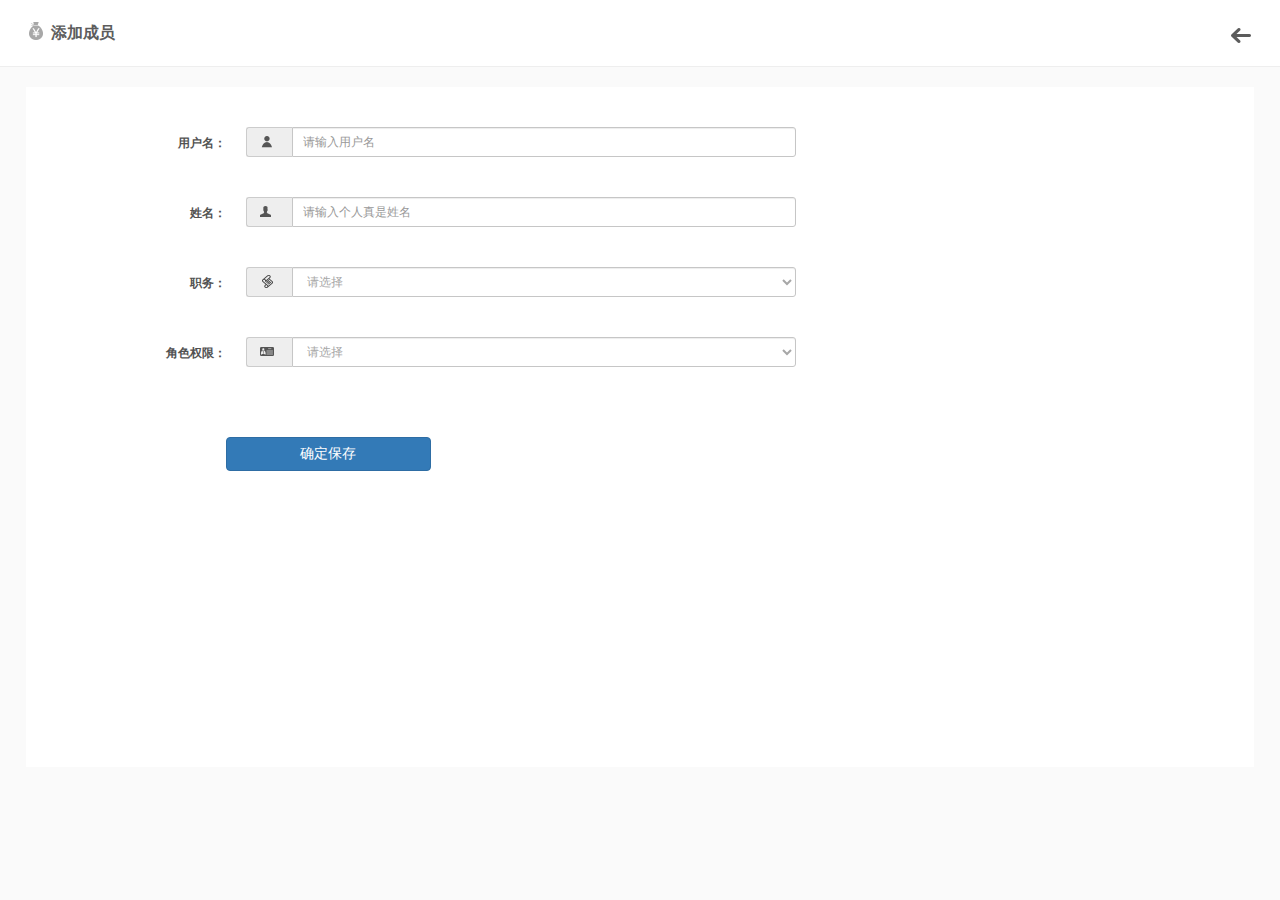
<file: add(添加成员).html>
<!DOCTYPE html>
<html>
<head>
    <meta charset="UTF-8">
    <meta http-equiv="X-UA-Compatible" content="IE=edge">
    <meta name="viewport" content="width=device-width, initial-scale=1">
    <title>添加成员</title>

    <link href="static/bootstrap/css/bootstrap.min.css" rel="stylesheet">
    <link rel="stylesheet" type="text/css" href="static/css/common.css">
    <link rel="stylesheet" href="static/css/main.css">
    <style>
        li{
            padding: 10px;
        }
    </style>

</head>
<body>

<div class="content main">
    <h4 class="page-header ">
        <i class="ico icon-sjb"></i>添加成员
        <a href="javascript:history.back();"><i class="ico icon-back fl-right"></i></a>
    </h4>

    <div class="row">
        <!--col begin-->
        <div class="col-md-12">
            <!--orderbox begin-->
            <div class="order-box">
                <ul>
                    <li>
                        <dl class="dl-horizontal">
                            <dt>用户名：</dt>
                            <dd>
                                <div style="width: 550px">
                                    <div class="input-group input-group-sm">
                                      <span class="input-group-addon "><i class=" ico icon-name"></i></span>
                                        <input class="form-control ph-selectlg" placeholder="请输入用户名">
                                    </div>
                                </div>
                            </dd>
                        </dl>
                    </li>

                    <li>
                        <dl class="dl-horizontal">
                            <dt>姓名：</dt>
                            <dd>
                                <div style="width: 550px">
                                    <div class="input-group input-group-sm">
                                        <span class="input-group-addon "><i class=" ico icon-usneme"></i></span>
                                        <input class="form-control ph-selectlg" placeholder="请输入个人真是姓名">
                                    </div>
                                </div>
                            </dd>
                        </dl>
                    </li>

                    <li>
                        <dl class="dl-horizontal">
                            <dt>职务：</dt>
                            <dd>
                                <div style="width: 550px">
                                    <div class="input-group input-group-sm">
                                        <span class="input-group-addon "><i class=" ico icon-nedd"></i></span>
                                        <select class="form-control ph-selectlg">
                                            <option>请选择</option>
                                            <option>5</option>
                                            <option>10</option>
                                        </select>
                                    </div>
                                </div>


                            </dd>
                        </dl>
                    </li>

                    <li>
                        <dl class="dl-horizontal">
                            <dt>角色权限：</dt>
                            <dd>
                                <div style="width: 550px">
                                    <div class="input-group input-group-sm">
                                        <span class="input-group-addon "><i class=" ico icon-ida"></i></span>
                                        <select class="form-control ph-selectlg">
                                            <option>请选择</option>
                                            <option>5</option>
                                            <option>10</option>
                                        </select>
                                    </div>
                                </div>

                            </dd>
                        </dl>
                    </li>

                </ul>

                <button class="btn btn-primary col-sm-2" style="margin-left:200px">确定保存</button>
            </div>
            <!--orderobx end-->
        </div>
        <!--col end-->
    </div>

</div>
<script src="static/js/jquery/jquery-1.11.3.min.js"></script>
<script src="static/bootstrap/js/bootstrap.js"></script>

</body>
</html>
</file>
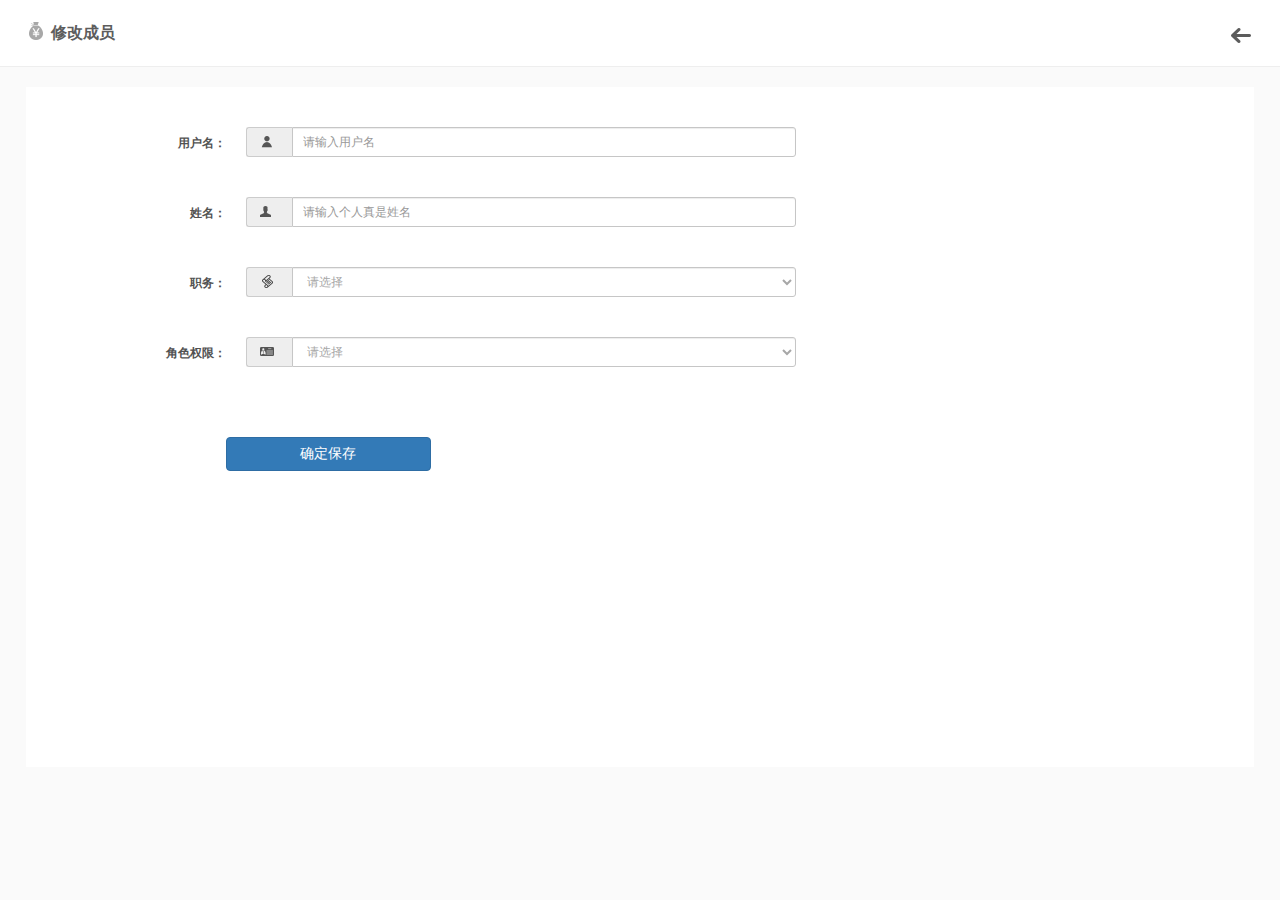
<file: cheng(修改成员).html>
<!DOCTYPE html>
<html>
<head>
    <meta charset="UTF-8">
    <meta http-equiv="X-UA-Compatible" content="IE=edge">
    <meta name="viewport" content="width=device-width, initial-scale=1">
    <title>修改成员</title>

    <link href="static/bootstrap/css/bootstrap.min.css" rel="stylesheet">
    <link rel="stylesheet" type="text/css" href="static/css/common.css">
    <link rel="stylesheet" href="static/css/main.css">
    <style>
        li {
            padding: 10px;
        }

        li dd div {
            width: 550px;
        }
    </style>

</head>
<body>

<div class="content main">
    <h4 class="page-header ">
        <i class="ico icon-sjb"></i>修改成员
        <a href="javascript:history.back();"><i class="ico icon-back fl-right"></i></a>
    </h4>

    <div class="row">
        <div class="col-md-12">
            <div class="order-box">
                <ul>
                    <li>
                        <dl class="dl-horizontal">
                            <dt>用户名：</dt>
                            <dd>
                                <div class="input-group input-group-sm">
                                    <span class="input-group-addon "><i class=" ico icon-name"></i></span>
                                    <input class="form-control ph-selectlg" placeholder="请输入用户名">
                                </div>
                            </dd>
                        </dl>
                    </li>

                    <li>
                        <dl class="dl-horizontal">
                            <dt>姓名：</dt>
                            <dd>
                                <div class="input-group input-group-sm">
                                    <span class="input-group-addon "><i class=" ico icon-usneme"></i></span>
                                    <input class="form-control ph-selectlg" placeholder="请输入个人真是姓名">
                                </div>
                            </dd>
                        </dl>
                    </li>

                    <li>
                        <dl class="dl-horizontal">
                            <dt>职务：</dt>
                            <dd>

                                <div class="input-group input-group-sm">
                                    <span class="input-group-addon "><i class=" ico icon-nedd"></i></span>
                                    <select class="form-control ph-selectlg">
                                        <option>请选择</option>
                                        <option>5</option>
                                        <option>10</option>
                                    </select>
                                </div>


                            </dd>
                        </dl>
                    </li>

                    <li>
                        <dl class="dl-horizontal">
                            <dt>角色权限：</dt>
                            <dd>

                                <div class="input-group input-group-sm">
                                    <span class="input-group-addon "><i class=" ico icon-ida"></i></span>
                                    <select class="form-control ph-selectlg">
                                        <option>请选择</option>
                                        <option>5</option>
                                        <option>10</option>
                                    </select>
                                </div>


                            </dd>
                        </dl>
                    </li>

                </ul>

                <button class="btn btn-primary col-sm-2" style="margin-left:200px">确定保存</button>
            </div>
            <!--orderobx end-->
        </div>
        <!--col end-->
    </div>

</div>
<script src="static/js/jquery/jquery-1.11.3.min.js"></script>
<script src="static/bootstrap/js/bootstrap.js"></script>

</body>
</html>
</file>
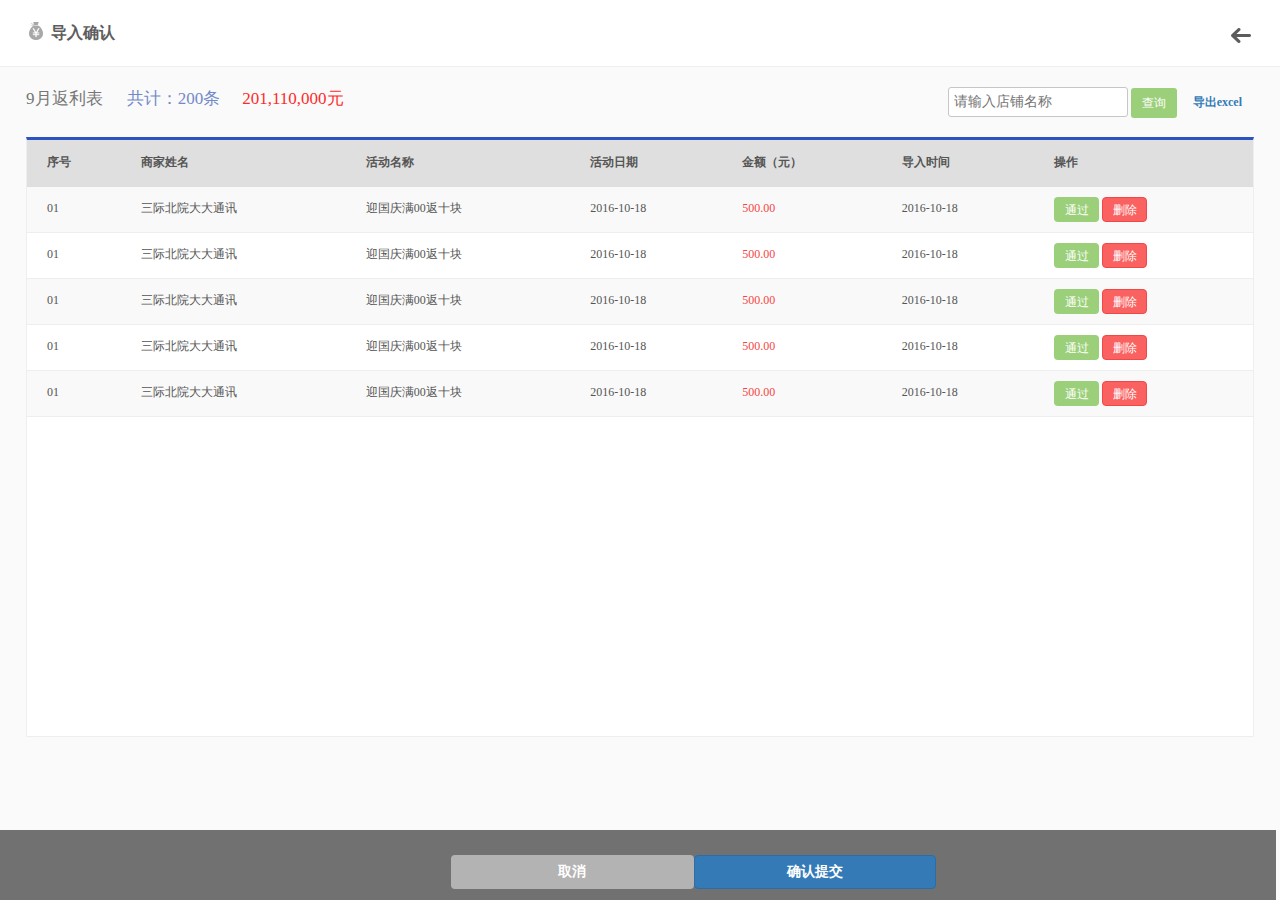
<file: commit(导入确认).html>
<!DOCTYPE html>
<html>
<head>
    <meta charset="UTF-8">
    <meta http-equiv="X-UA-Compatible" content="IE=edge">
    <meta name="viewport" content="width=device-width, initial-scale=1">
    <title>导入确认</title>

    <link href="static/bootstrap/css/bootstrap.min.css" rel="stylesheet">
    <link rel="stylesheet" type="text/css" href="static/css/common.css">
    <link rel="stylesheet" href="static/css/main.css">

    <script src="static/js/jquery/jquery-1.11.3.min.js" type="text/javascript" charset="utf-8"></script>
</head>
<body>
<div class="content main">
    <h4 class="page-header ">
        <i class="ico icon-sjb"></i>导入确认
        <a href="javascript:history.back();"><i class="ico icon-back fl-right"></i></a>
    </h4>

    <div class="head-lie">
        <div class="fl">
            <span class="text-normal"> 9月返利表  </span> <span class="text-dablue">共计：200条  &nbsp;</span>  <span class="text-dared"> 201,110,000元</span>
        </div>


        <div class="link-posit-t pull-right export">
            <input class="ph-select " placeholder="请输入店铺名称">
            <button class="btn btn-green btn-sm" onclick="goSearch('${salesman.id}','${assess.id}');">
                查询
            </button>
            <a class="table-export" href="javascript:void(0);">导出excel</a>
        </div>


    </div>

    <div class="clearfix"></div>
    <div class="tab-content">
        <!--待审核账单-->
        <div class="tab-pane fade in active">
            <!--table-box-->
            <div class="table-task-list new-table-box table-overflow">
                <table class="table table-hover new-table table-striped">
                    <thead>
                    <tr>
                        <th>序号</th>
                        <th>商家姓名</th>
                        <th>活动名称</th>
                        <th>活动日期</th>
                        <th>金额（元）</th>
                        <th>导入时间</th>
                        <th>操作</th>
                    </tr>
                    </thead>
                    <tbody>
                    <tr>
                        <td>01</td>
                        <td>三际北院大大通讯</td>
                        <td>迎国庆满00返十块</td>
                        <td>2016-10-18</td>
                        <td><span class="text-red">500.00</span></td>
                        <td>2016-10-18</td>
                        <td>
                            <button class="btn btn-green btn-sm-s " >通过</button>
                            <button class="btn btn-red btn-sm-s " >删除</button>
                        </td>
                    </tr>


                    <tr>
                        <td>01</td>
                        <td>三际北院大大通讯</td>
                        <td>迎国庆满00返十块</td>
                        <td>2016-10-18</td>
                        <td><span class="text-red">500.00</span></td>
                        <td>2016-10-18</td>
                        <td>
                            <button class="btn btn-green btn-sm-s " >通过</button>
                            <button class="btn btn-red btn-sm-s " >删除</button>
                        </td>
                    </tr>

                    <tr>
                        <td>01</td>
                        <td>三际北院大大通讯</td>
                        <td>迎国庆满00返十块</td>
                        <td>2016-10-18</td>
                        <td><span class="text-red">500.00</span></td>
                        <td>2016-10-18</td>
                        <td>
                            <button class="btn btn-green btn-sm-s " >通过</button>
                            <button class="btn btn-red btn-sm-s " >删除</button>
                        </td>
                    </tr>

                    <tr>
                        <td>01</td>
                        <td>三际北院大大通讯</td>
                        <td>迎国庆满00返十块</td>
                        <td>2016-10-18</td>
                        <td><span class="text-red">500.00</span></td>
                        <td>2016-10-18</td>
                        <td>
                            <button class="btn btn-green btn-sm-s " >通过</button>
                            <button class="btn btn-red btn-sm-s " >删除</button>
                        </td>
                    </tr>

                    <tr>
                        <td>01</td>
                        <td>三际北院大大通讯</td>
                        <td>迎国庆满00返十块</td>
                        <td>2016-10-18</td>
                        <td><span class="text-red">500.00</span></td>
                        <td>2016-10-18</td>
                        <td>
                            <button class="btn btn-green btn-sm-s " >通过</button>
                            <button class="btn btn-red btn-sm-s " >删除</button>
                        </td>
                    </tr>

                    </tbody>
                </table>
            </div>
        </div>

    </div>
    <div class="widget-register widget-welcome-question mt20 hidden-xs widget-welcome widget-register-slideUp"
         style="margin-left: -30px;height: 70px">
        <div class="container">
            <div class="row flex-vertical-center">
                <div class="form-group ">
                    <div class="row" style="height: 70px">
                        <div class="col-sm-offset-4 col-sm-10" style="margin-top: 50px;margin-bottom: 35px;">
                            <button type="submit" class="col-sm-3 btn btn-grey text-strong"
                                    style="margin-top: -25px">取消
                            </button>
                            <button type="submit" class="col-sm-3 btn btn-primary text-strong"
                                    style="margin-top: -25px;margin-right: 30px">确认提交
                            </button>


                        </div>
                    </div>
                </div>
            </div>
        </div>
    </div>
</div>
</div>

<script src="static/bootstrap/js/bootstrap.min.js"></script>

</body>
</html>
</file>
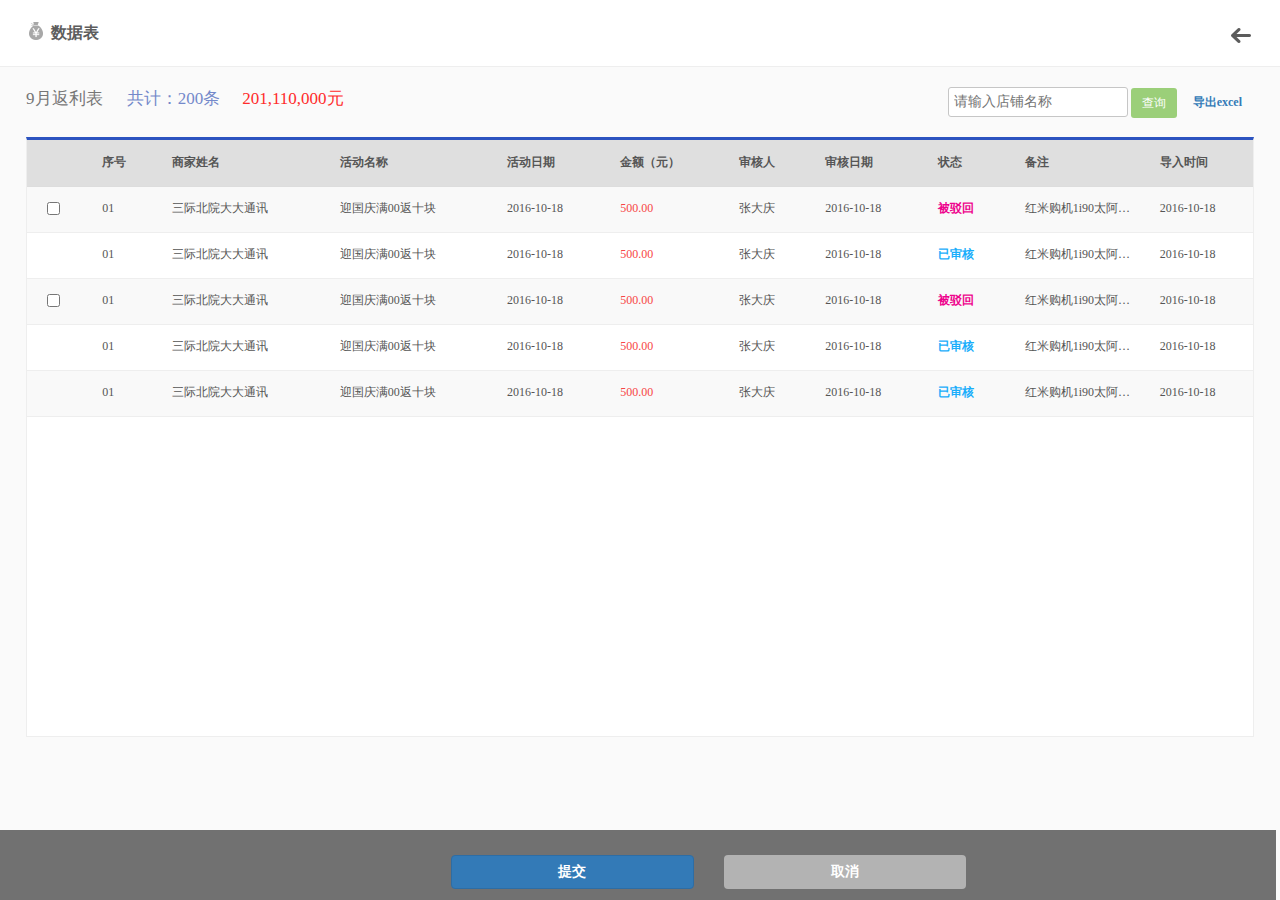
<file: datasheet(数据表).html>
<!DOCTYPE html>
<html>
<head>
    <meta charset="UTF-8">
    <meta http-equiv="X-UA-Compatible" content="IE=edge">
    <meta name="viewport" content="width=device-width, initial-scale=1">
    <title>数据表</title>

    <link href="static/bootstrap/css/bootstrap.min.css" rel="stylesheet">
    <link rel="stylesheet" type="text/css" href="static/css/common.css">
    <link rel="stylesheet" href="static/css/main.css">

    <script src="static/js/jquery/jquery-1.11.3.min.js" type="text/javascript" charset="utf-8"></script>
</head>
<body>
<div class="content main">
    <h4 class="page-header ">
        <i class="ico icon-sjb"></i>数据表
        <a href="javascript:history.back();"><i class="ico icon-back fl-right"></i></a>
    </h4>

    <div class="head-lie">
        <div class="fl">
            <span class="text-normal"> 9月返利表  </span> <span class="text-dablue">共计：200条  &nbsp;</span>  <span class="text-dared"> 201,110,000元</span>
        </div>


        <div class="link-posit-t pull-right export">
            <input class="ph-select " placeholder="请输入店铺名称">
            <button class="btn btn-green btn-sm" onclick="goSearch('${salesman.id}','${assess.id}');">
                查询
            </button>
            <a class="table-export" href="javascript:void(0);">导出excel</a>
        </div>


    </div>

    <div class="clearfix"></div>
    <div class="tab-content">
        <!--待审核账单-->
        <div class="tab-pane fade in active">
            <!--table-box-->
            <div class="table-task-list new-table-box table-overflow">
                <table class="table table-hover new-table table-striped">
                    <thead>
                    <tr>
                        <th></th>
                        <th>序号</th>
                        <th>商家姓名</th>
                        <th>活动名称</th>
                        <th>活动日期</th>
                        <th>金额（元）</th>
                        <th>审核人</th>
                        <th>审核日期</th>
                        <th>状态</th>
                        <th>备注</th>
                        <th>导入时间</th>
                    </tr>
                    </thead>
                    <tbody>
                    <tr>
                        <td><input type="checkbox" value="" /></td>
                        <td>01</td>
                        <td>三际北院大大通讯</td>
                        <td>迎国庆满00返十块</td>
                        <td>2016-10-18</td>
                        <td><span class="text-red">500.00</span></td>
                        <td>张大庆</td>
                        <td>2016-10-18</td>
                        <td><span class="text-purple text-strong">被驳回</span></td>
                        <td class="reason">红米购机1i90太阿啊啊啊啊</td>
                        <td>2016-10-18</td>
                    </tr>


                    <tr>
                        <td></td>
                        <td>01</td>
                        <td>三际北院大大通讯</td>
                        <td>迎国庆满00返十块</td>
                        <td>2016-10-18</td>
                        <td><span class="text-red">500.00</span></td>
                        <td>张大庆</td>
                        <td>2016-10-18</td>
                        <td><span class="text-bule text-strong">已审核</span></td>
                        <td class="reason">红米购机1i90太阿啊啊啊啊</td>
                        <td>2016-10-18</td>
                    </tr>

                    <tr>
                        <td><input type="checkbox" value="" /></td>
                        <td>01</td>
                        <td>三际北院大大通讯</td>
                        <td>迎国庆满00返十块</td>
                        <td>2016-10-18</td>
                        <td><span class="text-red">500.00</span></td>
                        <td>张大庆</td>
                        <td>2016-10-18</td>
                        <td><span class="text-purple text-strong">被驳回</span></td>
                        <td class="reason">红米购机1i90太阿啊啊啊啊</td>
                        <td>2016-10-18</td>
                    </tr>


                    <tr>
                        <td></td>
                        <td>01</td>
                        <td>三际北院大大通讯</td>
                        <td>迎国庆满00返十块</td>
                        <td>2016-10-18</td>
                        <td><span class="text-red">500.00</span></td>
                        <td>张大庆</td>
                        <td>2016-10-18</td>
                        <td><span class="text-bule text-strong">已审核</span></td>
                        <td class="reason">红米购机1i90太阿啊啊啊啊</td>
                        <td>2016-10-18</td>
                    </tr>

                    <tr>
                        <td></td>
                        <td>01</td>
                        <td>三际北院大大通讯</td>
                        <td>迎国庆满00返十块</td>
                        <td>2016-10-18</td>
                        <td><span class="text-red">500.00</span></td>
                        <td>张大庆</td>
                        <td>2016-10-18</td>
                        <td><span class="text-bule text-strong">已审核</span></td>
                        <td class="reason">红米购机1i90太阿啊啊啊啊</td>
                        <td>2016-10-18</td>
                    </tr>

                    </tbody>
                </table>
            </div>
        </div>

    </div>
    <div class="widget-register widget-welcome-question mt20 hidden-xs widget-welcome widget-register-slideUp"
         style="margin-left: -30px;height: 70px">
        <div class="container">
            <div class="row flex-vertical-center">
                <div class="form-group ">
                    <div class="row" style="height: 70px">
                        <div class="col-sm-offset-4 col-sm-10" style="margin-top: 50px;margin-bottom: 35px;">
                            <button type="submit" class="col-sm-3 btn btn-primary text-strong"
                                    style="margin-top: -25px;margin-right: 30px">提交
                            </button>

                            <button type="submit" class="col-sm-3 btn btn-grey text-strong"
                                    style="margin-top: -25px">取消
                            </button>
                        </div>
                    </div>
                </div>
            </div>
        </div>
    </div>
</div>
</div>

<script src="static/bootstrap/js/bootstrap.min.js"></script>

</body>
</html>
</file>
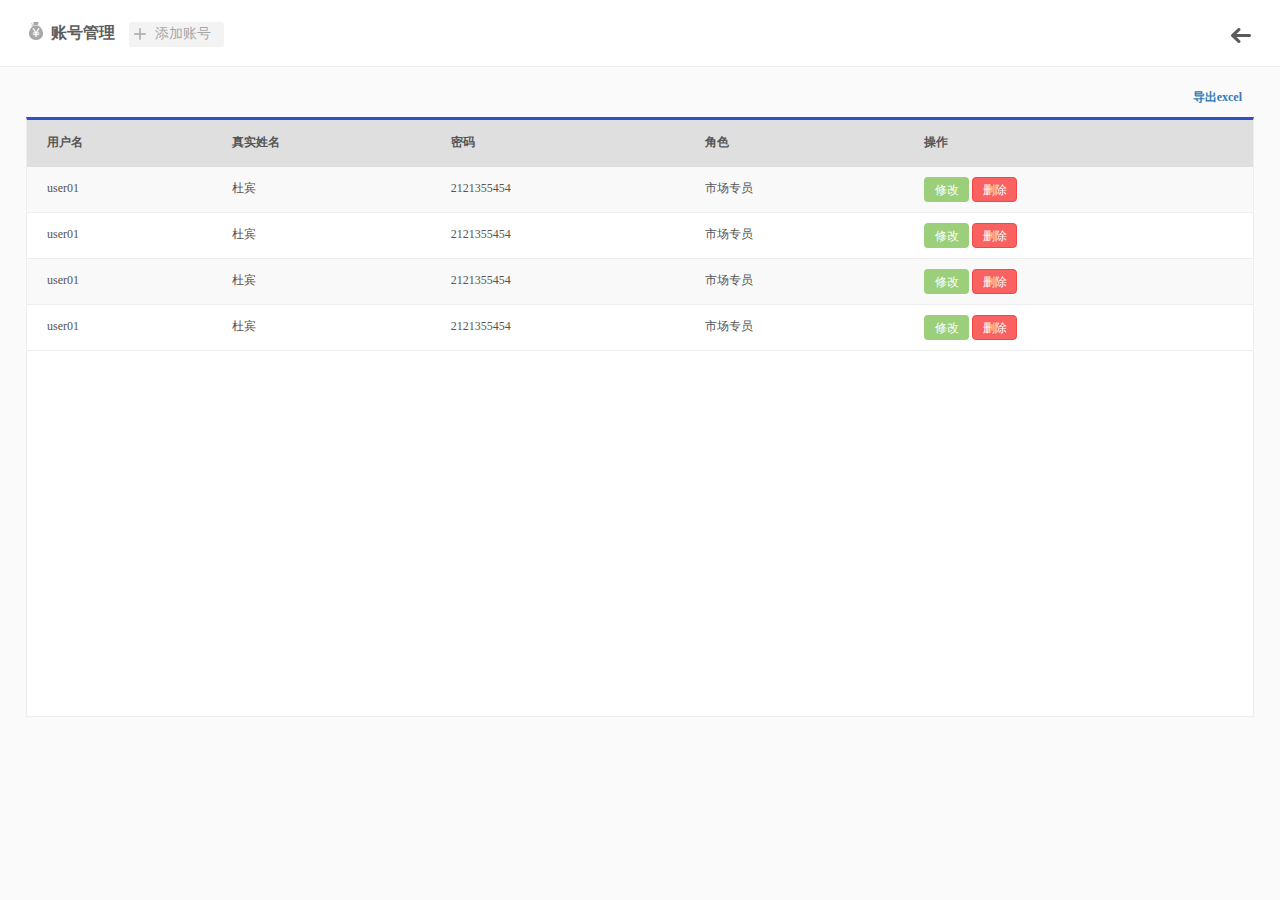
<file: manger(账号管理).html>
<!DOCTYPE html>
<html>
<head>
    <meta charset="UTF-8">
    <meta http-equiv="X-UA-Compatible" content="IE=edge">
    <meta name="viewport" content="width=device-width, initial-scale=1">
    <title>账号管理</title>

    <link href="static/bootstrap/css/bootstrap.min.css" rel="stylesheet">
    <link rel="stylesheet" type="text/css" href="static/css/common.css">
    <link rel="stylesheet" href="static/css/main.css">

    <script src="static/js/jquery/jquery-1.11.3.min.js" type="text/javascript" charset="utf-8"></script>
    <style>
        .head-lie{
            padding-bottom:30px;
        }
    </style>
</head>
<body>
<div class="content main">
    <h4 class="page-header ">
        <i class="ico icon-sjb"></i>账号管理
        <a href="javascript:history.back();"><i class="ico icon-back fl-right"></i></a>
        <button class="btn btn-newgery"><i class="ico ico-tj"></i>添加账号</button>
    </h4>

    <div class="head-lie">
        <div class="link-posit-t pull-right export">
            <a class="table-export" href="javascript:void(0);">导出excel</a>
        </div>
    </div>

    <div class="clearfix"></div>
    <div class="tab-content">

        <div class="tab-pane fade in active">
            <!--table-box-->
            <div class="table-task-list new-table-box table-overflow">
                <table class="table table-hover new-table table-striped">
                    <thead>
                    <tr>
                        <th>用户名</th>
                        <th>真实姓名</th>
                        <th>密码</th>
                        <th>角色</th>
                        <th>操作</th>
                    </tr>
                    </thead>
                    <tbody>
                    <tr>
                        <td>user01</td>
                        <td>杜宾</td>
                        <td>2121355454</td>
                        <td>市场专员</td>
                        <td><button class="btn btn-sm-s btn-green">修改</button>
                            <button class="btn btn-sm-s btn-red">删除</button>
                        </td>
                    </tr>

                    <tr>
                        <td>user01</td>
                        <td>杜宾</td>
                        <td>2121355454</td>
                        <td>市场专员</td>
                        <td><button class="btn btn-sm-s btn-green">修改</button>
                            <button class="btn btn-sm-s btn-red">删除</button>
                        </td>
                    </tr>

                    <tr>
                        <td>user01</td>
                        <td>杜宾</td>
                        <td>2121355454</td>
                        <td>市场专员</td>
                        <td><button class="btn btn-sm-s btn-green">修改</button>
                            <button class="btn btn-sm-s btn-red">删除</button>
                        </td>
                    </tr>

                    <tr>
                        <td>user01</td>
                        <td>杜宾</td>
                        <td>2121355454</td>
                        <td>市场专员</td>
                        <td><button class="btn btn-sm-s btn-green">修改</button>
                            <button class="btn btn-sm-s btn-red">删除</button>
                        </td>
                    </tr>




                    </tbody>
                </table>
            </div>
        </div>

    </div>

</div>
</div>

<script src="static/bootstrap/js/bootstrap.min.js"></script>
<script src="static/bootstrap/js/bootstrap.js"></script>
<script src="static/bootstrap/js/bootstrap-datetimepicker.min.js"></script>
<script src="static/bootstrap/js/bootstrap-datetimepicker.zh-CN.js"></script>
<script>
    $(".form_datetime").datetimepicker({
        format: "yyyy-mm-dd",
        language: 'zh-CN',
        weekStart: 1,
        todayBtn: 1,
        autoclose: 1,
        todayHighlight: 1,
        startView: 2,
        minView: 2,
        pickerPosition: "bottom-right",
        forceParse: 0
    });
</script>
</body>
</html>
</file>
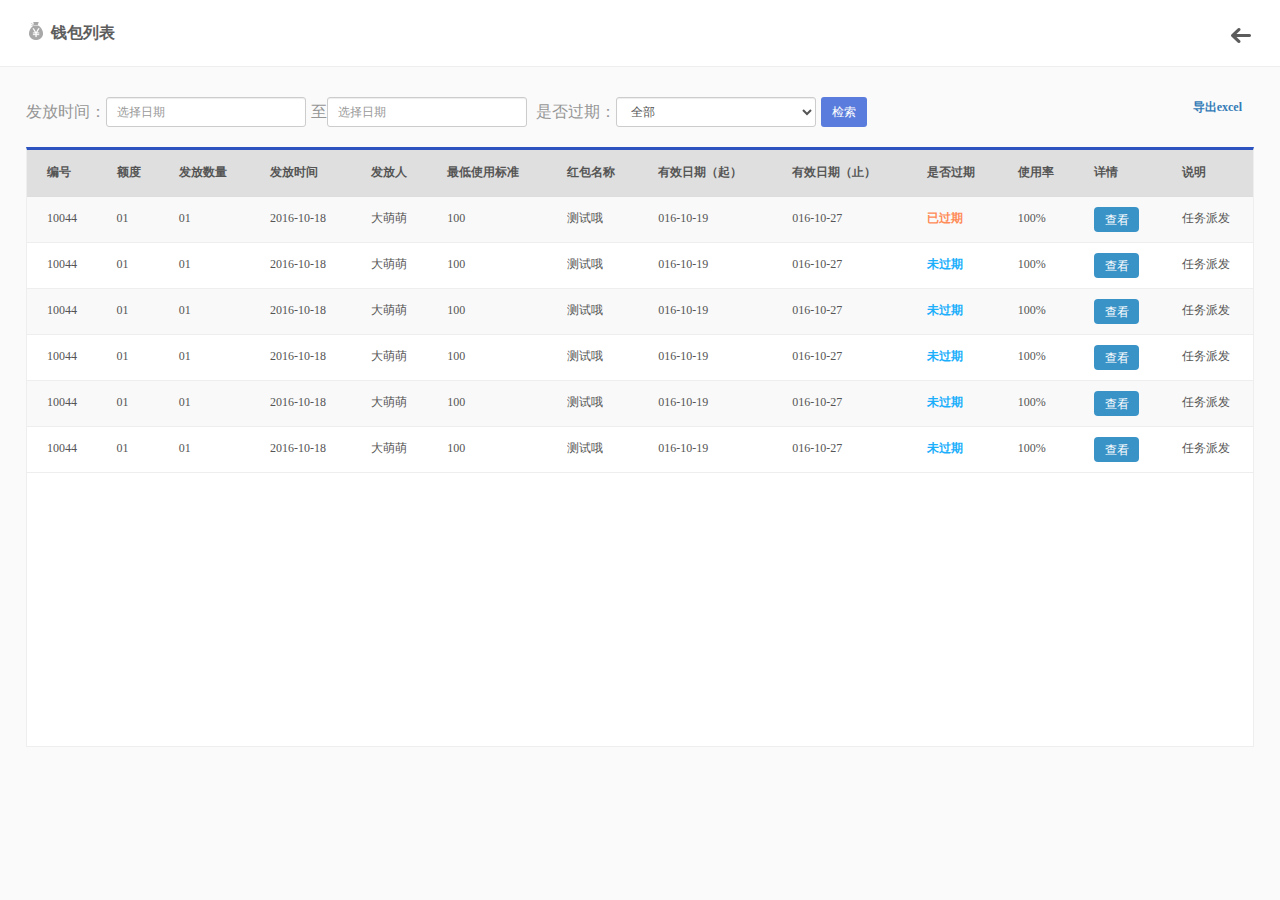
<file: packbag(钱包列表).html>
<!DOCTYPE html>
<html>
<head>
    <meta charset="UTF-8">
    <meta http-equiv="X-UA-Compatible" content="IE=edge">
    <meta name="viewport" content="width=device-width, initial-scale=1">
    <title>钱包列表</title>

    <link href="static/bootstrap/css/bootstrap.min.css" rel="stylesheet">
    <link rel="stylesheet" type="text/css" href="static/css/common.css">
    <link rel="stylesheet" href="static/css/main.css">
    <script src="static/js/jquery/jquery-1.11.3.min.js" type="text/javascript" charset="utf-8"></script>
    <style>
        .head-lie{
            margin-top: 30px;
            margin-bottom: 80px;
        }
    </style>
</head>
<body>
<div class="content main">
    <h4 class="page-header ">
        <i class="ico icon-sjb"></i>钱包列表
        <a href="javascript:history.back();"><i class="ico icon-back fl-right"></i></a>
    </h4>

    <div class="head-lie">
        <div class="fl">
            <span class="fl text-timeo"> 发放时间：</span>
            <div class="ph-search">
                <input type="text" class="form-control form_datetime input-sm fl  " placeholder="选择日期"
                       readonly="readonly" style="background: #ffffff;margin-right: 5px;width: 200px">
                <span class="fl text-timeo">至</span>
                <input type="text" class="form-control form_datetime input-sm fl  " placeholder="选择日期"
                       readonly="readonly" style="background: #ffffff;margin-right: 5px;width: 200px">

                <span class="fl text-timeo"> &nbsp;是否过期：</span>
                <select class="form-control  input-sm fl"
                        style="background: #ffffff;margin-right: 5px;width: 200px;">
                    <option>全部</option>
                    <option>待审核</option>
                    <option>复审核</option>
                    <option>已通过</option>
                </select>
                <button class="btn btn-newblue btn-sm  fl" >
                    检索
                </button>
            </div>
        </div>
        <div class="link-posit-t pull-right export">
            <a class="table-export" href="javascript:void(0);">导出excel</a>
        </div>
    </div>

    <div class="clearfix"></div>
    <div class="tab-content">
        <!--待审核账单-->
        <div class="tab-pane fade in active">
            <!--table-box-->
            <div class="table-task-list new-table-box table-overflow">
                <table class="table table-hover new-table table-striped">
                    <thead>
                    <tr>
                        <th>编号</th>
                        <th>额度</th>
                        <th>发放数量</th>
                        <th>发放时间</th>
                        <th>发放人</th>
                        <th>最低使用标准</th>
                        <th>红包名称</th>
                        <th>有效日期（起）</th>
                        <th>有效日期（止）</th>
                        <th>是否过期</th>
                        <th>使用率</th>
                        <th>详情</th>
                        <th>说明</th>
                    </tr>
                    </thead>
                    <tbody>
                    <tr>
                       <td>10044</td>
                        <td>01</td>
                        <td>01</td>
                        <td>2016-10-18</td>
                        <td>大萌萌</td>
                        <td>100</td>
                        <td>测试哦</td>
                        <td>016-10-19</td>
                        <td>016-10-27</td>
                        <td><span class="text-orger text-strong">已过期</span></td>
                        <td>100%</td>
                        <td><button class="btn btn-sm-s btn-blue">查看</button></td>
                        <td>任务派发</td>
                    </tr>

                    <tr>
                        <td>10044</td>
                        <td>01</td>
                        <td>01</td>
                        <td>2016-10-18</td>
                        <td>大萌萌</td>
                        <td>100</td>
                        <td>测试哦</td>
                        <td>016-10-19</td>
                        <td>016-10-27</td>
                        <td><span class="text-bule text-strong">未过期</span></td>
                        <td>100%</td>
                        <td><button class="btn btn-sm-s btn-blue">查看</button></td>
                        <td>任务派发</td>
                    </tr>

                    <tr>
                        <td>10044</td>
                        <td>01</td>
                        <td>01</td>
                        <td>2016-10-18</td>
                        <td>大萌萌</td>
                        <td>100</td>
                        <td>测试哦</td>
                        <td>016-10-19</td>
                        <td>016-10-27</td>
                        <td><span class="text-bule text-strong">未过期</span></td>
                        <td>100%</td>
                        <td><button class="btn btn-sm-s btn-blue">查看</button></td>
                        <td>任务派发</td>
                    </tr>

                    <tr>
                        <td>10044</td>
                        <td>01</td>
                        <td>01</td>
                        <td>2016-10-18</td>
                        <td>大萌萌</td>
                        <td>100</td>
                        <td>测试哦</td>
                        <td>016-10-19</td>
                        <td>016-10-27</td>
                        <td><span class="text-bule text-strong">未过期</span></td>
                        <td>100%</td>
                        <td><button class="btn btn-sm-s btn-blue">查看</button></td>
                        <td>任务派发</td>
                    </tr>

                    <tr>
                        <td>10044</td>
                        <td>01</td>
                        <td>01</td>
                        <td>2016-10-18</td>
                        <td>大萌萌</td>
                        <td>100</td>
                        <td>测试哦</td>
                        <td>016-10-19</td>
                        <td>016-10-27</td>
                        <td><span class="text-bule text-strong">未过期</span></td>
                        <td>100%</td>
                        <td><button class="btn btn-sm-s btn-blue">查看</button></td>
                        <td>任务派发</td>
                    </tr>

                    <tr>
                        <td>10044</td>
                        <td>01</td>
                        <td>01</td>
                        <td>2016-10-18</td>
                        <td>大萌萌</td>
                        <td>100</td>
                        <td>测试哦</td>
                        <td>016-10-19</td>
                        <td>016-10-27</td>
                        <td><span class="text-bule text-strong">未过期</span></td>
                        <td>100%</td>
                        <td><button class="btn btn-sm-s btn-blue">查看</button></td>
                        <td>任务派发</td>
                    </tr>





                    </tbody>
                </table>
            </div>
        </div>

    </div>
</div>
</div>
<script src="static/bootstrap/js/bootstrap.min.js"></script>
<script src="static/bootstrap/js/bootstrap.js"></script>
<script src="static/bootstrap/js/bootstrap-datetimepicker.min.js"></script>
<script src="static/bootstrap/js/bootstrap-datetimepicker.zh-CN.js"></script>
<script>
    $(".form_datetime").datetimepicker({
        format: "yyyy-mm-dd",
        language: 'zh-CN',
        weekStart: 1,
        todayBtn: 1,
        autoclose: 1,
        todayHighlight: 1,
        startView: 2,
        minView: 2,
        pickerPosition: "bottom-right",
        forceParse: 0
    });
</script>

</body>
</html>
</file>
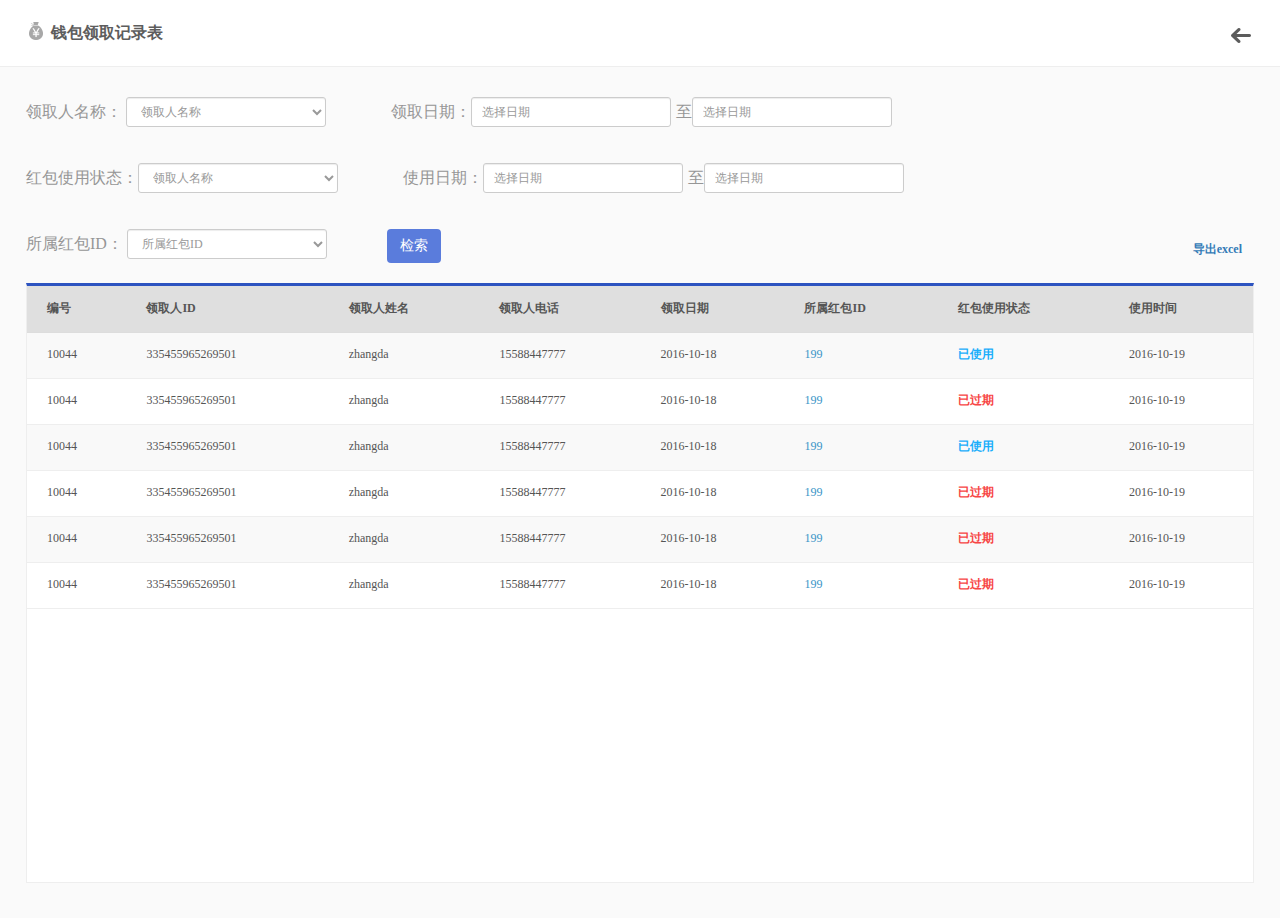
<file: packbag(钱包领取记录表).html>
<!DOCTYPE html>
<html>
<head>
    <meta charset="UTF-8">
    <meta http-equiv="X-UA-Compatible" content="IE=edge">
    <meta name="viewport" content="width=device-width, initial-scale=1">
    <title>钱包领取记录表</title>

    <link href="static/bootstrap/css/bootstrap.min.css" rel="stylesheet">
    <link rel="stylesheet" type="text/css" href="static/css/common.css">
    <link rel="stylesheet" href="static/css/main.css">
    <script src="static/js/jquery/jquery-1.11.3.min.js" type="text/javascript" charset="utf-8"></script>
    <style>
        .head-lie {
            margin-top: 30px;
            margin-bottom: 80px;
        }
    </style>
</head>
<body>
<div class="content main">
    <h4 class="page-header ">
        <i class="ico icon-sjb"></i>钱包领取记录表
        <a href="javascript:history.back();"><i class="ico icon-back fl-right"></i></a>
    </h4>

    <div class="head-lie">
        <div class="fl">
            <span class="fl text-timeo"> 领取人名称：&nbsp;</span>
            <div class="ph-search">
                <select class="form-control  input-sm fl"
                        style="background: #ffffff;margin-right: 5px;width: 200px;color: #999999">
                    <option>领取人名称</option>
                    <option>待审核</option>
                    <option>复审核</option>
                    <option>已通过</option>
                </select>
                <div style="margin-left: 60px;float: left">
                    <span class="fl text-timeo">领取日期：</span>
                    <input type="text" class="form-control form_datetime input-sm fl  " placeholder="选择日期"
                           readonly="readonly" style="background: #ffffff;margin-right: 5px;width: 200px">
                    <span class="fl text-timeo">至</span>
                    <input type="text" class="form-control form_datetime input-sm fl  " placeholder="选择日期"
                           readonly="readonly" style="background: #ffffff;margin-right: 5px;width: 200px">
                </div>
            </div>
        </div>

        <div class="fl" style="margin-top: 30px">
            <span class="fl text-timeo"> 红包使用状态：</span>
            <div class="ph-search">
                <select class="form-control  input-sm fl"
                        style="background: #ffffff;margin-right: 5px;width: 200px;color: #999999">
                    <option>领取人名称</option>
                    <option>待审核</option>
                    <option>复审核</option>
                    <option>已通过</option>
                </select>
                <div style="margin-left: 60px;float: left">
                    <span class="fl text-timeo">使用日期：</span>
                    <input type="text" class="form-control form_datetime input-sm fl  " placeholder="选择日期"
                           readonly="readonly" style="background: #ffffff;margin-right: 5px;width: 200px">
                    <span class="fl text-timeo">至</span>
                    <input type="text" class="form-control form_datetime input-sm fl  " placeholder="选择日期"
                           readonly="readonly" style="background: #ffffff;margin-right: 5px;width: 200px">
                </div>

            </div>
        </div>
        <div class="fl" style="margin-top: 30px">
            <span class="fl text-timeo">所属红包ID：&nbsp;</span>
            <div class="ph-search">
                <select class="form-control  input-sm fl"
                        style="background: #ffffff;margin-right: 5px;width: 200px;color: #999999">
                    <option>所属红包ID</option>
                    <option>待审核</option>
                    <option>复审核</option>
                    <option>已通过</option>
                </select>
            </div>
            <button class="btn btn-newblue  " style="margin: 0 0 20px -640px ;" >
                检索
            </button>
        </div>

        <div class="link-posit-t pull-right export" style="margin-top: 40px">
        <a class="table-export" href="javascript:void(0);">导出excel</a>
        </div>
    </div>

    <div class="clearfix"></div>
    <div class="tab-content">

        <div class="tab-pane fade in active">
            <!--table-box-->
            <div class="table-task-list new-table-box table-overflow">
                <table class="table table-hover new-table table-striped">
                    <thead>
                    <tr>
                        <th>编号</th>
                        <th>领取人ID</th>
                        <th>领取人姓名</th>
                        <th>领取人电话</th>
                        <th>领取日期</th>
                        <th>所属红包ID</th>
                        <th>红包使用状态</th>
                        <th>使用时间</th>
                    </tr>
                    </thead>
                    <tbody>
                    <tr>
                        <td>10044</td>
                        <td>335455965269501</td>
                        <td>zhangda</td>
                        <td>15588447777</td>
                        <td>2016-10-18</td>
                        <td><span class="text-blue">199</span></td>
                        <td><span class="text-bule text-strong">已使用</span></td>
                        <td>2016-10-19</td>
                    </tr>

                    <tr>
                        <td>10044</td>
                        <td>335455965269501</td>
                        <td>zhangda</td>
                        <td>15588447777</td>
                        <td>2016-10-18</td>
                        <td><span class="text-blue">199</span></td>
                        <td><span class="text-red text-strong">已过期</span></td>
                        <td>2016-10-19</td>
                    </tr>
                    <tr>
                        <td>10044</td>
                        <td>335455965269501</td>
                        <td>zhangda</td>
                        <td>15588447777</td>
                        <td>2016-10-18</td>
                        <td><span class="text-blue">199</span></td>
                        <td><span class="text-bule text-strong">已使用</span></td>
                        <td>2016-10-19</td>
                    </tr>


                    <tr>
                        <td>10044</td>
                        <td>335455965269501</td>
                        <td>zhangda</td>
                        <td>15588447777</td>
                        <td>2016-10-18</td>
                        <td><span class="text-blue">199</span></td>
                        <td><span class="text-red text-strong">已过期</span></td>
                        <td>2016-10-19</td>
                    </tr>
                    <tr>
                        <td>10044</td>
                        <td>335455965269501</td>
                        <td>zhangda</td>
                        <td>15588447777</td>
                        <td>2016-10-18</td>
                        <td><span class="text-blue">199</span></td>
                        <td><span class="text-red text-strong">已过期</span></td>
                        <td>2016-10-19</td>
                    </tr>
                    <tr>
                        <td>10044</td>
                        <td>335455965269501</td>
                        <td>zhangda</td>
                        <td>15588447777</td>
                        <td>2016-10-18</td>
                        <td><span class="text-blue">199</span></td>
                        <td><span class="text-red text-strong">已过期</span></td>
                        <td>2016-10-19</td>
                    </tr>

                    </tbody>
                </table>
            </div>
        </div>

    </div>
</div>
</div>
<script src="static/bootstrap/js/bootstrap.min.js"></script>
<script src="static/bootstrap/js/bootstrap.js"></script>
<script src="static/bootstrap/js/bootstrap-datetimepicker.min.js"></script>
<script src="static/bootstrap/js/bootstrap-datetimepicker.zh-CN.js"></script>
<script>
    $(".form_datetime").datetimepicker({
        format: "yyyy-mm-dd",
        language: 'zh-CN',
        weekStart: 1,
        todayBtn: 1,
        autoclose: 1,
        todayHighlight: 1,
        startView: 2,
        minView: 2,
        pickerPosition: "bottom-right",
        forceParse: 0
    });
</script>

</body>
</html>
</file>
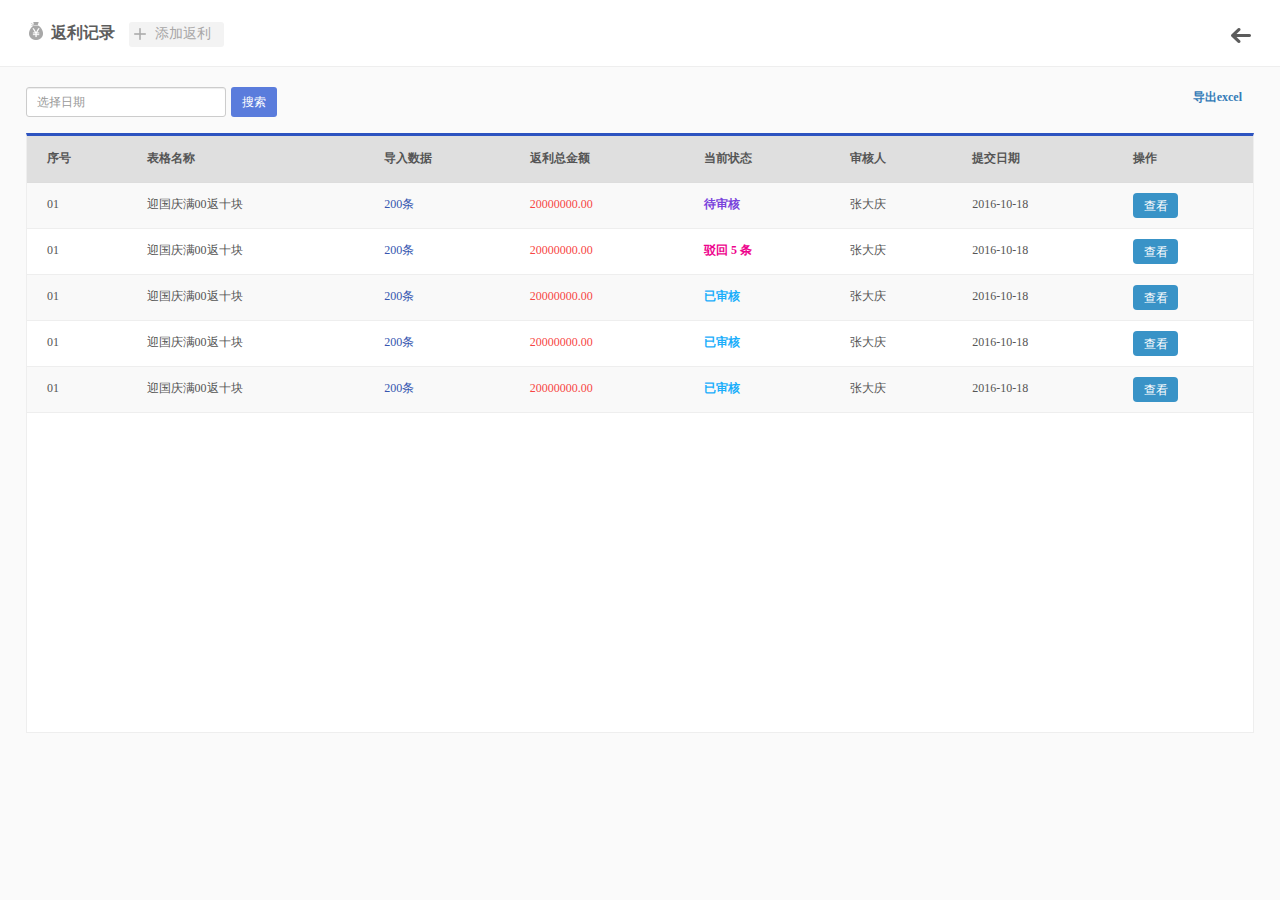
<file: record(返利记录).html>
<!DOCTYPE html>
<html>
<head>
    <meta charset="UTF-8">
    <meta http-equiv="X-UA-Compatible" content="IE=edge">
    <meta name="viewport" content="width=device-width, initial-scale=1">
    <title>返利记录</title>

    <link href="static/bootstrap/css/bootstrap.min.css" rel="stylesheet">
    <link rel="stylesheet" type="text/css" href="static/css/common.css">
    <link rel="stylesheet" href="static/css/main.css">

    <script src="static/js/jquery/jquery-1.11.3.min.js" type="text/javascript" charset="utf-8"></script>
    <style>
        .head-lie{
            padding-bottom: 10px;
        }
    </style>
</head>
<body>
<div class="content main">
    <h4 class="page-header ">
        <i class="ico icon-sjb"></i>返利记录
        <a href="javascript:history.back();"><i class="ico icon-back fl-right"></i></a>
        <button class="btn btn-newgery"><i class="ico ico-tj"></i>添加返利</button>
    </h4>

    <div class="head-lie">

        <div class="ph-search-date">
            <input type="text" class="form-control form_datetime input-sm fl  " placeholder="选择日期"
                   readonly="readonly" style="background: #ffffff;margin-right: 5px;width: 200px">
            <button class="btn btn-newblue btn-sm  fl" >
                搜索
            </button>
        </div>

        <div class="link-posit-t pull-right export">
            <a class="table-export" href="javascript:void(0);">导出excel</a>
        </div>
    </div>

    <div class="clearfix"></div>
    <div class="tab-content">

        <div class="tab-pane fade in active">
            <!--table-box-->
            <div class="table-task-list new-table-box table-overflow">
                <table class="table table-hover new-table table-striped">
                    <thead>
                    <tr>
                        <th>序号</th>
                        <th>表格名称</th>
                        <th>导入数据</th>
                        <th>返利总金额</th>
                        <th>当前状态</th>
                        <th>审核人</th>
                        <th>提交日期</th>
                        <th>操作</th>
                    </tr>
                    </thead>
                    <tbody>
                    <tr>
                        <td>01</td>
                        <td>迎国庆满00返十块</td>
                        <td><span class="text-shuj">200条</span></td>
                        <td><span class="text-red">20000000.00</span></td>
                        <td><span class="text-strong text-zise">待审核</span></td>
                        <td>张大庆</td>
                        <td>2016-10-18</td>
                        <td><button class="btn btn-sm-s btn-blue">查看</button></td>
                    </tr>

                    <tr>
                        <td>01</td>
                        <td>迎国庆满00返十块</td>
                        <td><span class="text-shuj">200条</span></td>
                        <td><span class="text-red">20000000.00</span></td>
                        <td><span class="text-purple text-strong">驳回 5 条</span></td>
                        <td>张大庆</td>
                        <td>2016-10-18</td>
                        <td><button class="btn btn-sm-s btn-blue">查看</button></td>
                    </tr>

                    <tr>
                        <td>01</td>
                        <td>迎国庆满00返十块</td>
                        <td><span class="text-shuj">200条</span></td>
                        <td><span class="text-red">20000000.00</span></td>
                        <td><span class="text-bule text-strong">已审核</span></td>
                        <td>张大庆</td>
                        <td>2016-10-18</td>
                        <td><button class="btn btn-sm-s btn-blue">查看</button></td>
                    </tr>


                    <tr>
                        <td>01</td>
                        <td>迎国庆满00返十块</td>
                        <td><span class="text-shuj">200条</span></td>
                        <td><span class="text-red">20000000.00</span></td>
                        <td><span class="text-bule text-strong">已审核</span></td>
                        <td>张大庆</td>
                        <td>2016-10-18</td>
                        <td><button class="btn btn-sm-s btn-blue">查看</button></td>
                    </tr>
                    <tr>
                        <td>01</td>
                        <td>迎国庆满00返十块</td>
                        <td><span class="text-shuj">200条</span></td>
                        <td><span class="text-red">20000000.00</span></td>
                        <td><span class="text-bule text-strong">已审核</span></td>
                        <td>张大庆</td>
                        <td>2016-10-18</td>
                        <td><button class="btn btn-sm-s btn-blue">查看</button></td>
                    </tr>

                    </tbody>
                </table>
            </div>
        </div>

    </div>

</div>
</div>

<script src="static/bootstrap/js/bootstrap.min.js"></script>
<script src="static/bootstrap/js/bootstrap.js"></script>
<script src="static/bootstrap/js/bootstrap-datetimepicker.min.js"></script>
<script src="static/bootstrap/js/bootstrap-datetimepicker.zh-CN.js"></script>
<script>
    $(".form_datetime").datetimepicker({
        format: "yyyy-mm-dd",
        language: 'zh-CN',
        weekStart: 1,
        todayBtn: 1,
        autoclose: 1,
        todayHighlight: 1,
        startView: 2,
        minView: 2,
        pickerPosition: "bottom-right",
        forceParse: 0
    });
</script>
</body>
</html>
</file>
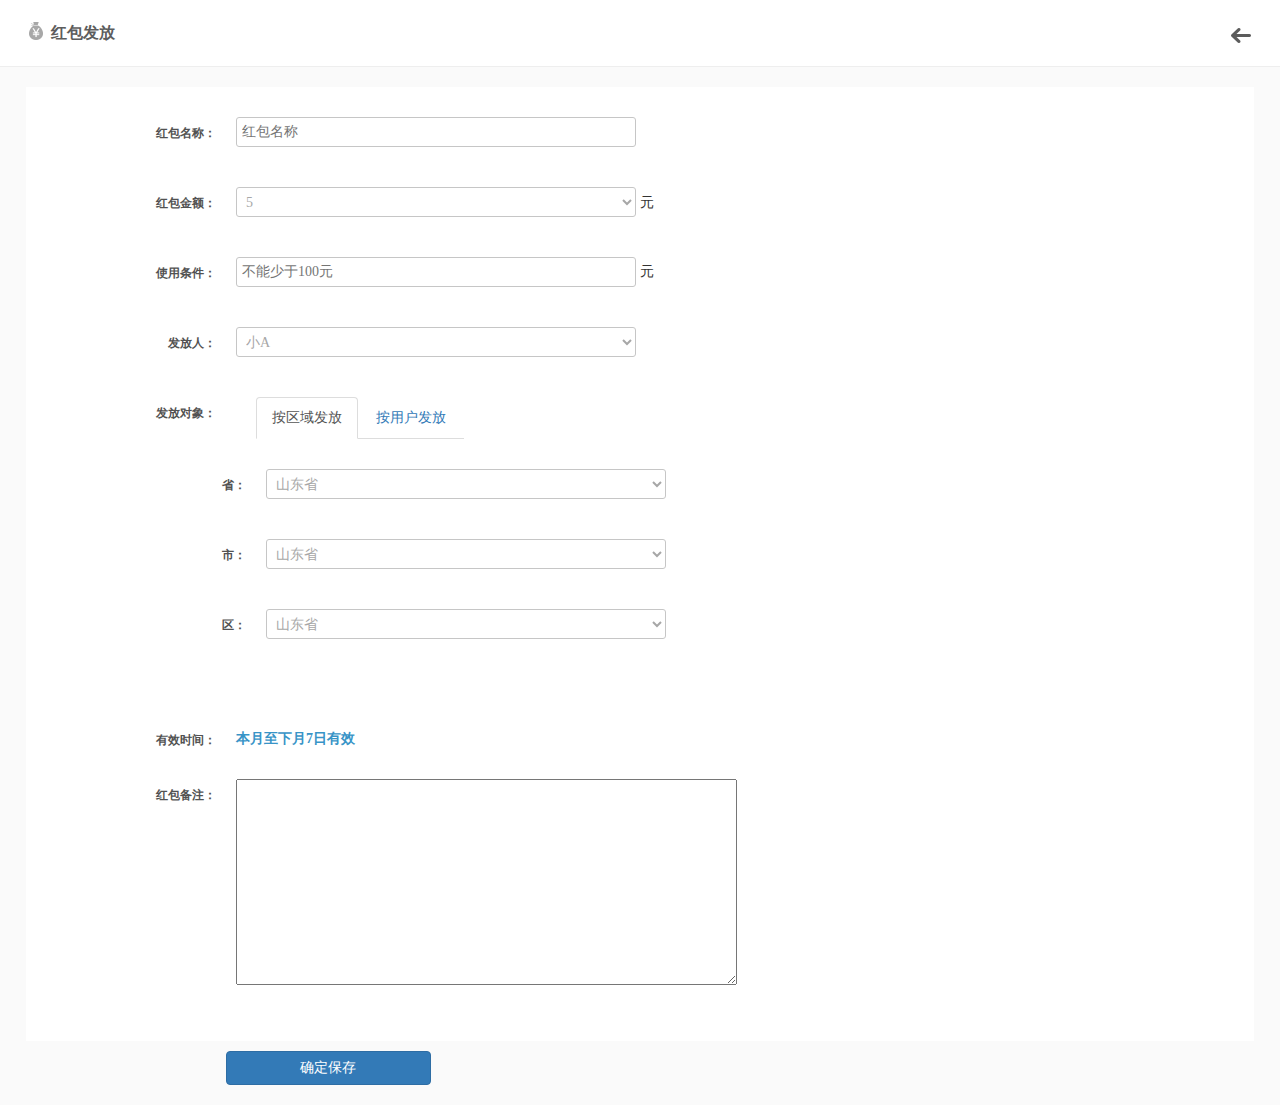
<file: redpacket(红包发放).html>
<!DOCTYPE html>
<html>
<head>
    <meta charset="UTF-8">
    <meta http-equiv="X-UA-Compatible" content="IE=edge">
    <meta name="viewport" content="width=device-width, initial-scale=1">
    <title>红包发放</title>

    <link href="static/bootstrap/css/bootstrap.min.css" rel="stylesheet">
    <link rel="stylesheet" type="text/css" href="static/css/common.css">
    <link rel="stylesheet" href="static/css/main.css">
    <style>
        .duix{
            margin-left: 200px;
            width: 208px;

        }

    </style>

</head>
<body>

<div class="content main">
    <h4 class="page-header ">
        <i class="ico icon-sjb"></i>红包发放
        <a href="javascript:history.back();"><i class="ico icon-back fl-right"></i></a>
    </h4>

    <div class="row">
        <!--col begin-->
        <div class="col-md-12">
            <!--orderbox begin-->
            <div class="order-box">
                <ul>
                    <li>
                        <dl class="dl-horizontal">
                            <dt>红包名称：</dt>
                            <dd>
                                <input class="ph-selectlg" placeholder="红包名称" >
                            </dd>
                        </dl>
                    </li>

                    <li>
                        <dl class="dl-horizontal">
                            <dt>红包金额：</dt>
                            <dd>
                                <select class="ph-selectlg">
                                    <option>5</option>
                                    <option>10</option>
                                </select>
                                <span>元</span>
                            </dd>
                        </dl>
                    </li>

                    <li>
                        <dl class="dl-horizontal">
                            <dt>使用条件：</dt>
                            <dd>
                                <input class="ph-selectlg" placeholder="不能少于100元" > <span>元</span>
                            </dd>
                        </dl>
                    </li>

                    <li>
                        <dl class="dl-horizontal">
                            <dt>发放人：</dt>
                            <dd>
                                <select class="ph-selectlg">
                                    <option>小A</option>
                                    <option>大大说</option>
                                    <option>啊啊啊</option>
                                    <option>嘿嘿</option>
                                </select>
                            </dd>
                        </dl>
                    </li>

                    <li>
                        <dl class="dl-horizontal">
                            <dt>发放对象：</dt>
                        </dl>
                        <dl>
                            <div class="duix">
                                <ul class="nav nav-tabs" style="padding: 0">
                                    <li class="active">
                                        <a href="#area" data-toggle="tab">
                                            按区域发放
                                        </a>
                                    </li>
                                    <li><a href="#user" data-toggle="tab">按用户发放</a></li>
                                </ul>
                            </div>


                           <div  class="tab-content" >

                               <!--区域-->
                               <ul class="tab-pane fade in active" id="area">
                                   <li>
                                       <dl class="dl-horizontal">
                                           <dt>省：</dt>
                                           <dd>
                                               <select class="ph-selectlg">
                                                   <option>山东省</option>
                                                   <option>广东省</option>
                                               </select>
                                           </dd>
                                       </dl>
                                   </li>
                                   <li>
                                       <dl class="dl-horizontal">
                                           <dt>市：</dt>
                                           <dd>
                                               <select class="ph-selectlg">
                                                   <option>山东省</option>
                                                   <option>广东省</option>
                                               </select>
                                           </dd>
                                       </dl>
                                   </li>
                                   <li>
                                       <dl class="dl-horizontal">
                                           <dt>区：</dt>
                                           <dd>
                                               <select class="ph-selectlg">
                                                   <option>山东省</option>
                                                   <option>广东省</option>
                                               </select>
                                           </dd>
                                       </dl>
                                   </li>
                               </ul>
                                <!--姓名-->
                               <ul  class="tab-pane fade"  id="user">
                                   <li>
                                       <dl class="dl-horizontal">
                                           <dt>省：</dt>
                                           <dd>
                                               <select class="ph-selectlg">
                                                   <option>山东省</option>
                                                   <option>广东省</option>
                                               </select>
                                           </dd>
                                       </dl>
                                   </li>
                                   <li>
                                       <dl class="dl-horizontal">
                                           <dt>市：</dt>
                                           <dd>
                                               <select class="ph-selectlg">
                                                   <option>山东省</option>
                                                   <option>广东省</option>
                                               </select>
                                           </dd>
                                       </dl>
                                   </li>
                                   <li>
                                       <dl class="dl-horizontal">
                                           <dt>区：</dt>
                                           <dd>
                                               <select class="ph-selectlg">
                                                   <option>山东省</option>
                                                   <option>广东省</option>
                                               </select>
                                           </dd>
                                       </dl>
                                   </li>
                                   <li>
                                       <dl class="dl-horizontal">
                                           <dt>用户：</dt>
                                           <dd>
                                               <select class="ph-selectlg">
                                                   <option>山东省</option>
                                                   <option>广东省</option>
                                               </select>
                                           </dd>
                                       </dl>
                                   </li>
                               </ul>

                           </div>
                        </dl>
                    </li>

                    <li>
                        <dl class="dl-horizontal" >
                            <dt style="margin-top: 3px">有效时间：</dt>
                            <dd >
                                <p class="text-blue text-strong">本月至下月7日有效</p>
                            </dd>
                        </dl>
                    </li>

                    <li>
                        <dl class="dl-horizontal" >
                            <dt>红包备注：</dt>
                            <dd >
                                <textarea rows="10" cols="60" ></textarea>
                            </dd>
                        </dl>
                    </li>
                </ul>

                <button class="btn btn-primary col-sm-2" style="margin-left:200px">确定保存</button>
            </div>
            <!--orderobx end-->
        </div>
        <!--col end-->
    </div>

</div>
<script src="static/js/jquery/jquery-1.11.3.min.js"></script>
<script src="static/bootstrap/js/bootstrap.js"></script>

</body>
</html>
</file>
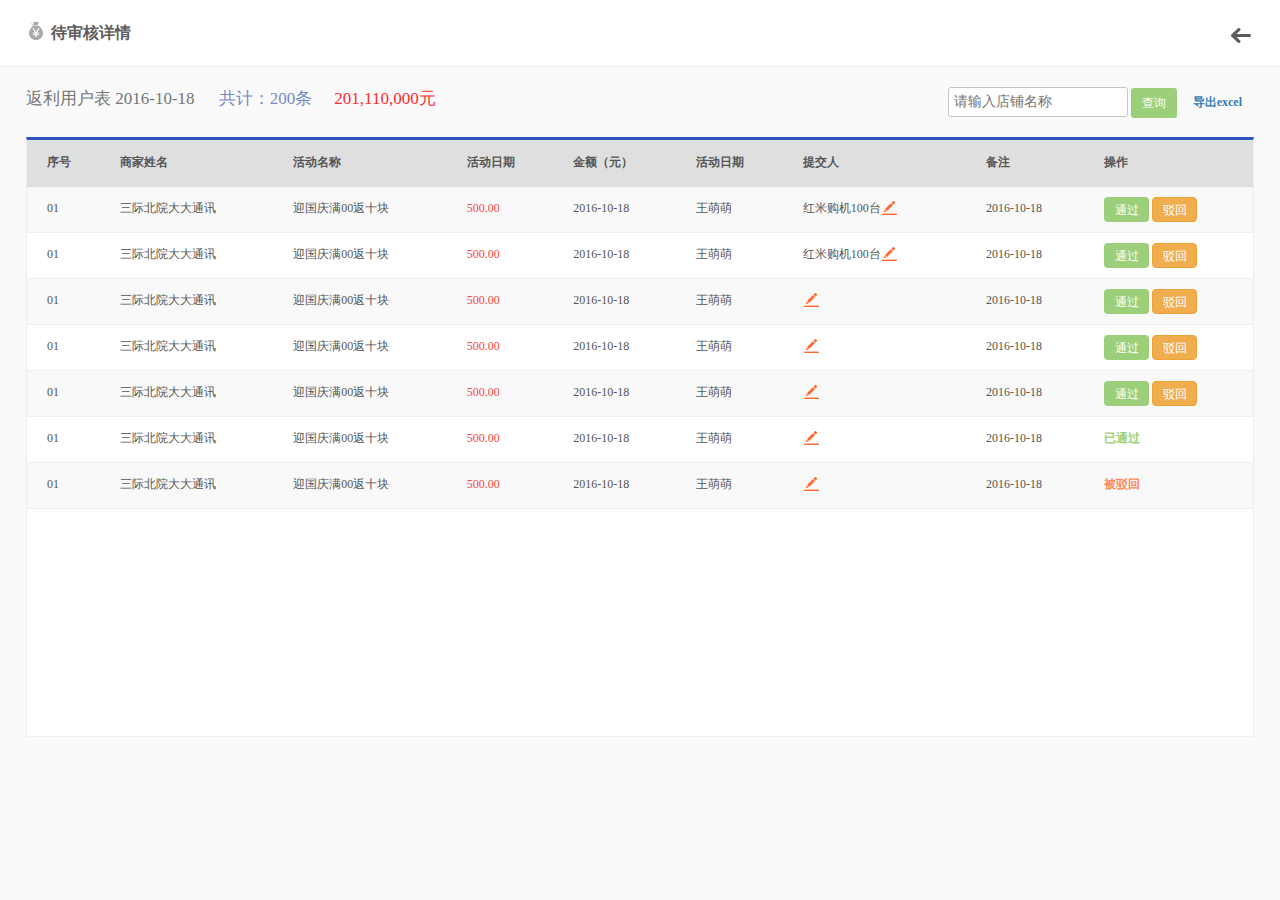
<file: wait(待审核详情).html>
<!DOCTYPE html>
<html>
<head>
    <meta charset="UTF-8">
    <meta http-equiv="X-UA-Compatible" content="IE=edge">
    <meta name="viewport" content="width=device-width, initial-scale=1">
    <title>待审核详情</title>

    <link href="static/bootstrap/css/bootstrap.min.css" rel="stylesheet">
    <link rel="stylesheet" type="text/css" href="static/css/common.css">
    <link rel="stylesheet" href="static/css/main.css">

    <script src="static/js/jquery/jquery-1.11.3.min.js" type="text/javascript" charset="utf-8"></script>
    <style>
        .modal-blue .modal-header {
            position: relative;
            height: 48px;
            background: #f1f1f1;
            color: #969595;
            font-size: 20px;
            font-family: "微软雅黑";
        }
    </style>
</head>
<body>
<div class="content main">
    <h4 class="page-header ">
        <i class="ico icon-sjb"></i>待审核详情
        <a href="javascript:history.back();"><i class="ico icon-back fl-right"></i></a>
    </h4>

    <div class="head-lie">
        <div class="fl">
            <span class="text-normal"> 返利用户表  2016-10-18  </span> <span class="text-dablue">共计：200条  &nbsp;</span>  <span class="text-dared"> 201,110,000元</span>
        </div>


        <div class="link-posit-t pull-right export">
            <input class="ph-select " placeholder="请输入店铺名称">
            <button class="btn btn-green btn-sm" onclick="goSearch('${salesman.id}','${assess.id}');">
                查询
            </button>
            <a class="table-export" href="javascript:void(0);">导出excel</a>
        </div>


    </div>

    <div class="clearfix"></div>
    <div class="tab-content">
        <!--待审核账单-->
        <div class="tab-pane fade in active">
            <!--table-box-->
            <div class="table-task-list new-table-box table-overflow">
                <table class="table table-hover new-table table-striped">
                    <thead>
                    <tr>
                        <th>序号</th>
                        <th>商家姓名</th>
                        <th>活动名称</th>
                        <th>活动日期</th>
                        <th>金额（元）</th>
                        <th>活动日期</th>
                        <th>提交人</th>
                        <th>备注</th>
                        <th>操作</th>
                    </tr>
                    </thead>
                    <tbody>
                    <tr>
                        <td>01</td>
                        <td>三际北院大大通讯</td>
                        <td>迎国庆满00返十块</td>
                        <td><span class="text-red">500.00</span></td>
                        <td>2016-10-18</td>
                        <td>王萌萌</td>
                        <td>红米购机100台 <i class="ico icon-reset" data-toggle="modal"
                                        data-target="#resett"></i></td>
                        <td>2016-10-18</td>
                        <td>
                            <button class="btn btn-green btn-sm-s " >通过</button>
                            <button class="btn btn-warning btn-sm-s" >驳回</button>
                        </td>
                    </tr>

                    <tr>
                        <td>01</td>
                        <td>三际北院大大通讯</td>
                        <td>迎国庆满00返十块</td>
                        <td><span class="text-red">500.00</span></td>
                        <td>2016-10-18</td>
                        <td>王萌萌</td>
                        <td>红米购机100台 <i class="ico icon-reset" data-toggle="modal"
                                        data-target="#resett"></i></td>
                        <td>2016-10-18</td>
                        <td>
                            <button class="btn btn-green btn-sm-s " >通过</button>
                            <button class="btn btn-warning btn-sm-s" >驳回</button>
                        </td>
                    </tr>

                    <tr>
                        <td>01</td>
                        <td>三际北院大大通讯</td>
                        <td>迎国庆满00返十块</td>
                        <td><span class="text-red">500.00</span></td>
                        <td>2016-10-18</td>
                        <td>王萌萌</td>
                        <td> <i class="ico icon-reset" data-toggle="modal"
                                        data-target="#resett"></i></td>
                        <td>2016-10-18</td>
                        <td>
                            <button class="btn btn-green btn-sm-s " >通过</button>
                            <button class="btn btn-warning btn-sm-s" >驳回</button>
                        </td>
                    </tr>

                    <tr>
                        <td>01</td>
                        <td>三际北院大大通讯</td>
                        <td>迎国庆满00返十块</td>
                        <td><span class="text-red">500.00</span></td>
                        <td>2016-10-18</td>
                        <td>王萌萌</td>
                        <td> <i class="ico icon-reset" data-toggle="modal"
                                        data-target="#resett"></i></td>
                        <td>2016-10-18</td>
                        <td>
                            <button class="btn btn-green btn-sm-s " >通过</button>
                            <button class="btn btn-warning btn-sm-s" >驳回</button>
                        </td>
                    </tr>

                    <tr>
                        <td>01</td>
                        <td>三际北院大大通讯</td>
                        <td>迎国庆满00返十块</td>
                        <td><span class="text-red">500.00</span></td>
                        <td>2016-10-18</td>
                        <td>王萌萌</td>
                        <td> <i class="ico icon-reset" data-toggle="modal"
                                data-target="#resett"></i></td>
                        <td>2016-10-18</td>
                        <td>
                            <button class="btn btn-green btn-sm-s " >通过</button>
                            <button class="btn btn-warning btn-sm-s" >驳回</button>
                        </td>
                    </tr>

                    <tr>
                        <td>01</td>
                        <td>三际北院大大通讯</td>
                        <td>迎国庆满00返十块</td>
                        <td><span class="text-red">500.00</span></td>
                        <td>2016-10-18</td>
                        <td>王萌萌</td>
                        <td> <i class="ico icon-reset" data-toggle="modal"
                                data-target="#resett"></i></td>
                        <td>2016-10-18</td>
                        <td><span class=" text-strong text-green">已通过</span></td>
                    </tr>

                    <tr>
                        <td>01</td>
                        <td>三际北院大大通讯</td>
                        <td>迎国庆满00返十块</td>
                        <td><span class="text-red">500.00</span></td>
                        <td>2016-10-18</td>
                        <td>王萌萌</td>
                        <td> <i class="ico icon-reset" data-toggle="modal"
                                data-target="#resett"></i></td>
                        <td>2016-10-18</td>
                        <td><span class="text-strong text-orger">被驳回</span> </td>
                    </tr>
                    </tbody>
                </table>
            </div>
        </div>

    </div>
</div>
</div>

<!--alert-->
<div id="resett" class="modal fade" role="dialog">
    <div class="modal-dialog " role="document">
        <div class="modal-content modal-blue">
            <div class="modal-header">
                <button type="button" class="close" data-dismiss="modal" aria-label="Close"><span
                        aria-hidden="true">&times;</span></button>
                <h3 class="modal-title">请输入备注信息</h3>
            </div>

            <div class="modal-body">
                <div class="container-fluid">
                    <form class="form-horizontal">
                        <textarea rows="10" cols="73" class="fl-left"></textarea>
                        <div class="fr">
                            <button type="submit" class="btn  btn-gery ">取消</button>
                            <button type="submit" data-dismiss="modal" class="btn    btn-primary ">通过</button>
                        </div>

                    </form>
                </div>
            </div>
        </div>
    </div>
</div>
<script src="static/bootstrap/js/bootstrap.min.js"></script>
</body>
</html>
</file>
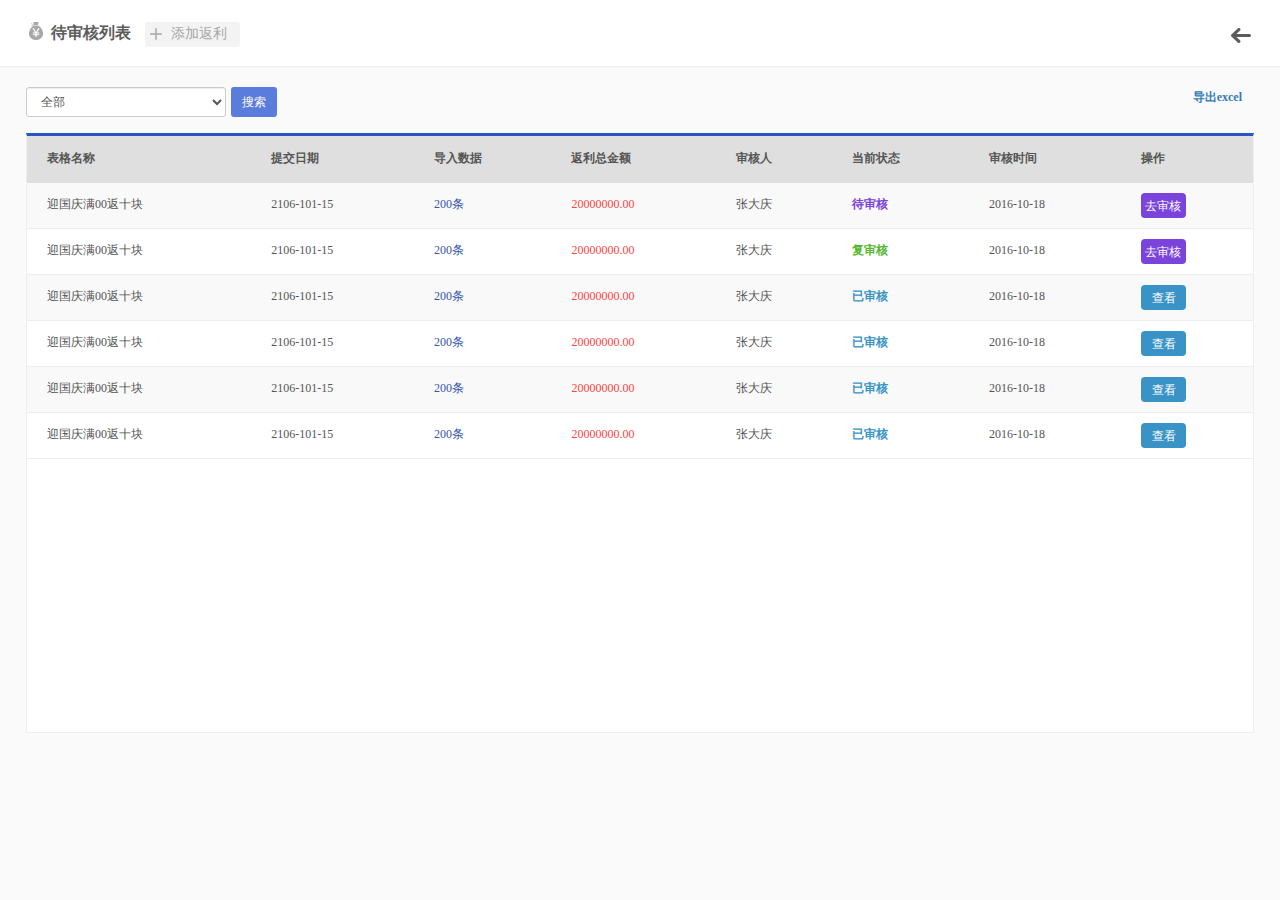
<file: waitlie(待审核列表).html>
<!DOCTYPE html>
<html>
<head>
    <meta charset="UTF-8">
    <meta http-equiv="X-UA-Compatible" content="IE=edge">
    <meta name="viewport" content="width=device-width, initial-scale=1">
    <title>待审核列表</title>

    <link href="static/bootstrap/css/bootstrap.min.css" rel="stylesheet">
    <link rel="stylesheet" type="text/css" href="static/css/common.css">
    <link rel="stylesheet" href="static/css/main.css">

    <script src="static/js/jquery/jquery-1.11.3.min.js" type="text/javascript" charset="utf-8"></script>
    <style>
        .head-lie {
            padding-bottom: 10px;
        }
    </style>
</head>
<body>
<div class="content main">
    <h4 class="page-header ">
        <i class="ico icon-sjb"></i>待审核列表
        <a href="javascript:history.back();"><i class="ico icon-back fl-right"></i></a>
        <button class="btn btn-newgery"><i class="ico ico-tj"></i>添加返利</button>
    </h4>

    <div class="head-lie">

        <div class="ph-search-date">
            <select class="form-control  input-sm fl"
                    style="background: #ffffff;margin-right: 5px;width: 200px;">
                <option>全部</option>
                <option>待审核</option>
                <option>复审核</option>
                <option>已通过</option>
            </select>
            <button class="btn btn-newblue btn-sm  fl">
                搜索
            </button>
        </div>

        <div class="link-posit-t pull-right export">
            <a class="table-export" href="javascript:void(0);">导出excel</a>
        </div>
    </div>

    <div class="clearfix"></div>
    <div class="tab-content">

        <div class="tab-pane fade in active">
            <!--table-box-->
            <div class="table-task-list new-table-box table-overflow">
                <table class="table table-hover new-table table-striped">
                    <thead>
                    <tr>
                        <th>表格名称</th>
                        <th>提交日期</th>
                        <th>导入数据</th>
                        <th>返利总金额</th>
                        <th>审核人</th>
                        <th>当前状态</th>
                        <th>审核时间</th>
                        <th>操作</th>
                    </tr>
                    </thead>
                    <tbody>
                    <tr>
                        <td>迎国庆满00返十块</td>
                        <td>2106-101-15</td>
                        <td><span class="text-shuj">200条</span></td>
                        <td><span class="text-red">20000000.00</span></td>
                        <td>张大庆</td>
                        <td><span class="text-strong text-zise">待审核</span></td>
                        <td>2016-10-18</td>
                        <td>
                            <button class="btn btn-sm-s btn-zi">去审核</button>
                        </td>
                    </tr>

                    <tr>
                        <td>迎国庆满00返十块</td>
                        <td>2106-101-15</td>
                        <td><span class="text-shuj">200条</span></td>
                        <td><span class="text-red">20000000.00</span></td>
                        <td>张大庆</td>
                        <td><span class="text-strong text-lv">复审核</span></td>
                        <td>2016-10-18</td>
                        <td>
                            <button class="btn btn-sm-s btn-zi">去审核</button>
                        </td>
                    </tr>


                    <tr>
                        <td>迎国庆满00返十块</td>
                        <td>2106-101-15</td>
                        <td><span class="text-shuj">200条</span></td>
                        <td><span class="text-red">20000000.00</span></td>
                        <td>张大庆</td>
                        <td><span class="text-strong text-blue">已审核</span></td>
                        <td>2016-10-18</td>
                        <td>
                            <button class="btn btn-sm-s btn-blue">查看</button>
                        </td>
                    </tr>


                    <tr>
                        <td>迎国庆满00返十块</td>
                        <td>2106-101-15</td>
                        <td><span class="text-shuj">200条</span></td>
                        <td><span class="text-red">20000000.00</span></td>
                        <td>张大庆</td>
                        <td><span class="text-strong text-blue">已审核</span></td>
                        <td>2016-10-18</td>
                        <td>
                            <button class="btn btn-sm-s btn-blue">查看</button>
                        </td>
                    </tr>

                    <tr>
                        <td>迎国庆满00返十块</td>
                        <td>2106-101-15</td>
                        <td><span class="text-shuj">200条</span></td>
                        <td><span class="text-red">20000000.00</span></td>
                        <td>张大庆</td>
                        <td><span class="text-strong text-blue">已审核</span></td>
                        <td>2016-10-18</td>
                        <td>
                            <button class="btn btn-sm-s btn-blue">查看</button>
                        </td>
                    </tr>


                    <tr>
                        <td>迎国庆满00返十块</td>
                        <td>2106-101-15</td>
                        <td><span class="text-shuj">200条</span></td>
                        <td><span class="text-red">20000000.00</span></td>
                        <td>张大庆</td>
                        <td><span class="text-strong text-blue">已审核</span></td>
                        <td>2016-10-18</td>
                        <td>
                            <button class="btn btn-sm-s btn-blue">查看</button>
                        </td>
                    </tr>

                    </tbody>
                </table>
            </div>
        </div>

    </div>
</div>
<script src="static/bootstrap/js/bootstrap.min.js"></script>
</body>
</html>
</file>
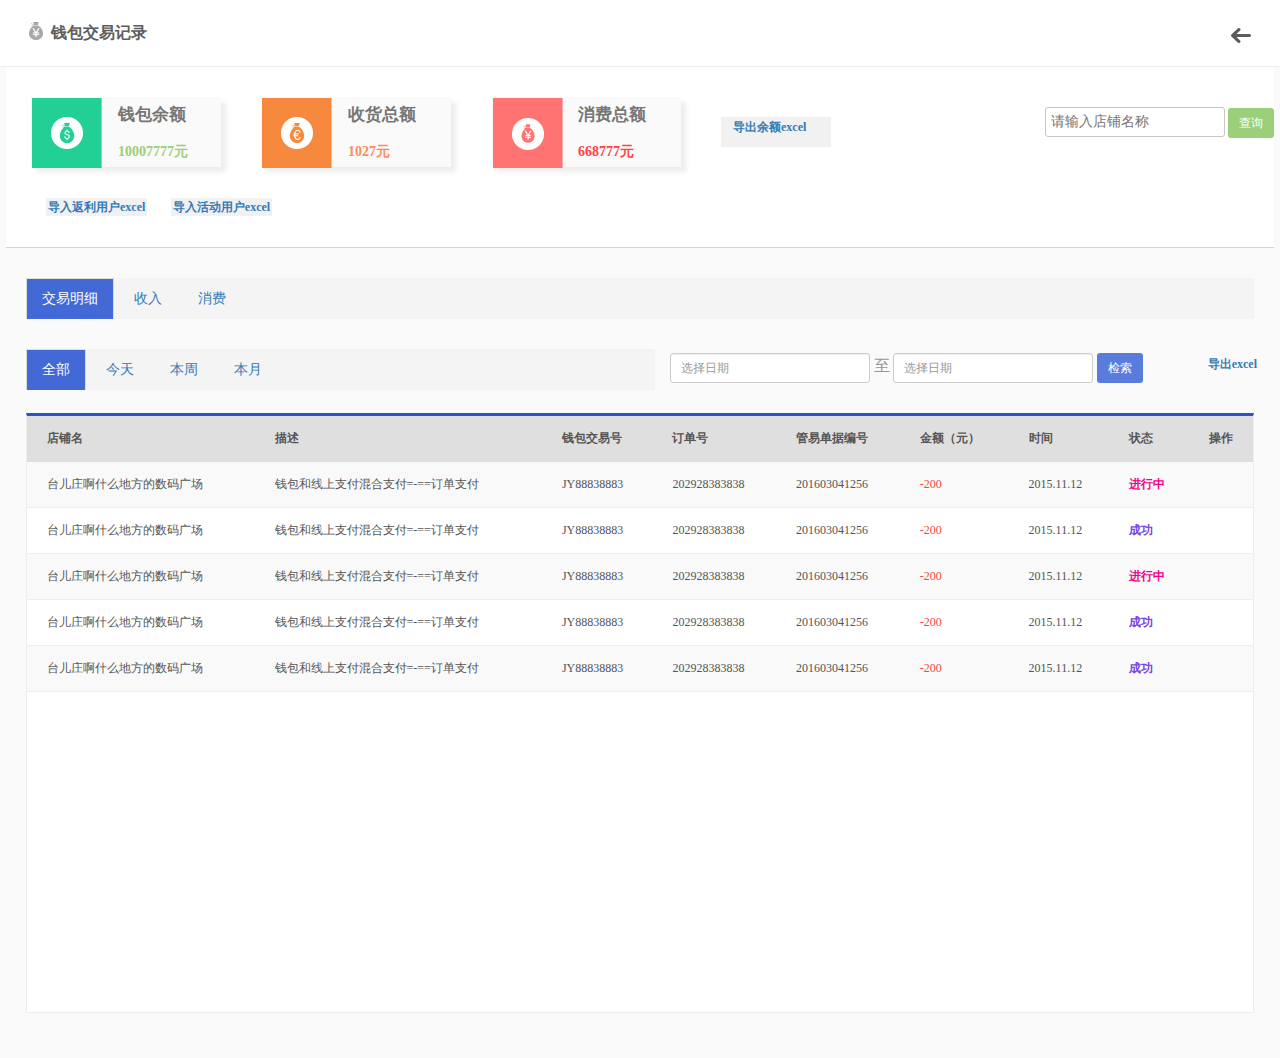
<file: wallet(钱包交易记录).html>
<!DOCTYPE html>
<html xmlns="http://www.w3.org/1999/html">
<head>
    <meta charset="UTF-8">
    <meta http-equiv="X-UA-Compatible" content="IE=edge">
    <meta name="viewport" content="width=device-width, initial-scale=1">
    <title>钱包交易记录</title>

    <link href="static/bootstrap/css/bootstrap.css" rel="stylesheet">
    <link rel="stylesheet" type="text/css" href="static/css/common.css">
    <link rel="stylesheet" href="static/css/main.css">
    <script src="static/js/jquery/jquery-2.1.4.min.js"></script>
    <style>
        .bg-head {
            margin: -20px -20px 0 -20px;
            padding-top: 30px;
            background: #FFFFFF;
        }

        .nav-tabs {
            background: #f4f4f4;
            border-bottom: none;
        }

        ul {
            padding: 0;
        }

        .nav-pills > li.active > a, .nav-pills > li.active > a:focus, .nav-pills > li.active > a:hover {
            color: #fff;
            background-color: #4269d5;
            border-radius: inherit;
            border-bottom: none;
        }
    </style>
</head>
<body>
<div class="content main">
    <h4 class="page-header ">
        <i class="ico icon-sjb"></i>钱包交易记录
        <a href="javascript:history.back();"><i class="ico icon-back fl-right"></i></a>
    </h4>
    <div class="bg-head">
        <div class="head-lie">
            <div class="fl">
                <div class="row">
                    <div class="col-sm-3 info-zq">
                        <img src="static/img/qb.png" alt="" class="fl" style=" margin-right: 15px;">
                        <p class="text-normal text-strong font-w">钱包余额</p>
                        <p class="text-green  text-strong">10007777元</p>
                    </div>
                    <div class="col-sm-3 info-zq">
                        <img src="static/img/sh.png" alt="" class="fl" style=" margin-right: 15px;">
                        <p class="text-normal text-strong font-w">收货总额</p>
                        <p class="text-orger  text-strong">1027元</p>
                    </div>
                    <div class="col-sm-3 info-zq">
                        <img src="static/img/xf.png" alt="" class="fl" style=" margin-right: 15px;">
                        <p class="text-normal text-strong font-w">消费总额</p>
                        <p class="text-red  text-strong">668777元</p>
                    </div>
                    <div class="col-sm-3 info-zqt">
                        <a class="table-export" href="javascript:void(0);">导出余额excel</a>
                    </div>
                </div>
            </div>
            <div class="link-posit-t pull-right export" style="margin-top: 10px">
                <input class="ph-select " placeholder="请输入店铺名称">
                <button class="btn btn-green btn-sm">
                    查询
                </button>
            </div>
        </div>
        <div class="clearfix"></div>
        <div style="padding: 30px">
            <a class="table-export info-zqt" data-toggle="modal" data-target="#yhfl">导入返利用户excel</a>
            <a class="table-export info-zqt" data-toggle="modal" data-target="#dchd">导入活动用户excel</a>
        </div>
    </div>
    <div class="clearfix"></div>
    <div class="hr-solid"></div>

    <div class="row">
        <div class="col-md-12">
            <!--box-->
            <div class=" box border ">
                <!--菜单栏-->
                <ul class="nav nav-tabs nav-pills ">
                    <li class="active"><a href="#box_tab1" data-toggle="tab"><span class="">交易明细</span></a></li>
                    <li><a href="#box_tab2" data-toggle="tab"><span class="">收入</span></a></li>
                    <li><a href="#box_tab1" data-toggle="tab"><span class="">消费</span></a></li>
                </ul>

                <!--box-body-->
                <div class="row new-box">
                    <div class="">
                        <ul class="col-sm-6 nav nav-tabs nav-pills " style="margin-left: 15px">
                            <li class="active"><a href="#box_tab1" data-toggle="tab"><span class="">全部</span></a></li>
                            <li><a href="#all" data-toggle="tab"><span class="">今天</span></a></li>
                            <li><a href="#weekday" data-toggle="tab"><span class="">本周</span></a></li>
                            <li><a href="#month" data-toggle="tab"><span class="">本月</span></a></li>
                        </ul>

                        <div class="col-sm-5" style="margin-top: -8px;margin-bottom: 30px">
                            <div class="search-date">
                                <input type="text" class="form-control form_datetime input-sm fl  " placeholder="选择日期"
                                       readonly="readonly" style="background: #ffffff;margin-right: 5px;width: 200px">
                            </div>
                            <span class="text-timeo" style="margin-left: 100px">至</span>
                            <div class="search-date">
                                <input type="text" class="form-control form_datetime input-sm fl  " placeholder="选择日期"
                                       readonly="readonly" style="background: #ffffff;margin-right: 5px;width: 200px;">
                            </div>

                            <button class="btn btn-newblue btn-sm" style="margin-left: 100px">
                                检索
                            </button>
                        </div>
                        <!---->
                        <div class="link-posit pull-right" style="margin-top: 5px">
                            <a class="table-export" href="javascript:void(0);">导出excel</a>
                        </div>
                    </div>
                </div>
                <div class="tab-content">
                    <div class="tab-pane fade in active" id="box_tab1">
                        <div class="table-task-list new-table-box table-overflow">
                            <table class="table table-hover new-table table-striped">
                                <thead>
                                <tr>
                                    <th>店铺名</th>
                                    <th>描述</th>
                                    <th>钱包交易号</th>
                                    <th>订单号</th>
                                    <th>管易单据编号</th>
                                    <th>金额（元）</th>
                                    <th>时间</th>
                                    <th>状态</th>
                                    <th>操作</th>
                                </tr>
                                </thead>
                                <tbody>
                                <tr>
                                    <td>台儿庄啊什么地方的数码广场</td>
                                    <td>钱包和线上支付混合支付=-==订单支付</td>
                                    <td>JY88838883</td>
                                    <td>202928383838</td>
                                    <td>201603041256</td>
                                    <td><span class="text-red">-200</span></td>
                                    <td>2015.11.12</td>
                                    <td><span class="text-purple text-strong">进行中</span></td>
                                    <td></td>
                                </tr>

                                <tr>
                                    <td>台儿庄啊什么地方的数码广场</td>
                                    <td>钱包和线上支付混合支付=-==订单支付</td>
                                    <td>JY88838883</td>
                                    <td>202928383838</td>
                                    <td>201603041256</td>
                                    <td><span class="text-red">-200</span></td>
                                    <td>2015.11.12</td>
                                    <td><span class="text-zise text-strong">成功</span></td>
                                    <td></td>
                                </tr>

                                <tr>
                                    <td>台儿庄啊什么地方的数码广场</td>
                                    <td>钱包和线上支付混合支付=-==订单支付</td>
                                    <td>JY88838883</td>
                                    <td>202928383838</td>
                                    <td>201603041256</td>
                                    <td><span class="text-red">-200</span></td>
                                    <td>2015.11.12</td>
                                    <td><span class="text-purple text-strong">进行中</span></td>
                                    <td></td>
                                </tr>

                                <tr>
                                    <td>台儿庄啊什么地方的数码广场</td>
                                    <td>钱包和线上支付混合支付=-==订单支付</td>
                                    <td>JY88838883</td>
                                    <td>202928383838</td>
                                    <td>201603041256</td>
                                    <td><span class="text-red">-200</span></td>
                                    <td>2015.11.12</td>
                                    <td><span class="text-zise text-strong">成功</span></td>
                                    <td></td>
                                </tr>
                                <tr>
                                    <td>台儿庄啊什么地方的数码广场</td>
                                    <td>钱包和线上支付混合支付=-==订单支付</td>
                                    <td>JY88838883</td>
                                    <td>202928383838</td>
                                    <td>201603041256</td>
                                    <td><span class="text-red">-200</span></td>
                                    <td>2015.11.12</td>
                                    <td><span class="text-zise text-strong">成功</span></td>
                                    <td></td>
                                </tr>

                                </tbody>
                            </table>
                        </div>
                    </div>

                    <div class="tab-pane fade" id="box_tab2">
                        <div class="table-task-list new-table-box table-overflow">
                            <table class="table table-hover new-table table-striped">
                                <thead>
                                <tr>
                                    <th>店铺名</th>
                                    <th>描述</th>
                                    <th>钱包交易号</th>
                                    <th>订单号</th>
                                    <th>管易单据编号</th>
                                    <th>金额（元）</th>
                                    <th>时间</th>
                                    <th>状态</th>
                                    <th>操作</th>
                                </tr>
                                </thead>
                                <tbody>
                                <tr>
                                    <td>台儿庄啊什么地方的数码广场</td>
                                    <td>钱包和线上支付混合支付=-==订单支付</td>
                                    <td>JY88838883</td>
                                    <td>202928383838</td>
                                    <td>201603041256</td>
                                    <td><span class="text-red">-200</span></td>
                                    <td>2015.11.12</td>
                                    <td><span class="text-purple text-strong">进行中</span></td>
                                    <td></td>
                                </tr>

                                <tr>
                                    <td>台儿庄啊什么地方的数码广场</td>
                                    <td>钱包和线上支付混合支付=-==订单支付</td>
                                    <td>JY88838883</td>
                                    <td>202928383838</td>
                                    <td>201603041256</td>
                                    <td><span class="text-red">-200</span></td>
                                    <td>2015.11.12</td>
                                    <td><span class="text-zise text-strong">成功</span></td>
                                    <td></td>
                                </tr>
                                <tr>
                                    <td>台儿庄啊什么地方的数码广场</td>
                                    <td>钱包和线上支付混合支付=-==订单支付</td>
                                    <td>JY88838883</td>
                                    <td>202928383838</td>
                                    <td>201603041256</td>
                                    <td><span class="text-red">-200</span></td>
                                    <td>2015.11.12</td>
                                    <td><span class="text-zise text-strong">成功</span></td>
                                    <td></td>
                                </tr>
                                </tbody>
                            </table>
                        </div>

                    </div>
                </div>
            </div>
        </div>
    </div>
</div>


<!--alert-->
<div id="yhfl" class="modal fade" role="dialog" tabindex="-1" aria-hidden="true">
    <div class="modal-dialog ">
        <div class="modal-content modal-blue">
            <div class="modal-header">
                <button type="button" class="close" data-dismiss="modal" aria-label="Close"><span
                        aria-hidden="true">&times;</span></button>
                <h3 class="modal-title">导入返利Exel</h3>
            </div>

            <div class="modal-body">
                <div class="container-fluid">
                    <form class="form-horizontal">
                       <div>
                           <span> <input id="file" name="file" type="file"> </span>
                       </div>
                        <div class="fr">
                            <button type="submit" class="btn  btn-gery ">取消</button>
                            <button type="submit" data-dismiss="modal" class="btn    btn-primary ">导入</button>
                        </div>

                    </form>
                </div>
            </div>
        </div>
    </div>
</div>

<div id="dchd" class="modal fade" role="dialog" tabindex="-1" aria-hidden="true">
    <div class="modal-dialog ">
        <div class="modal-content modal-blue">
            <div class="modal-header">
                <button type="button" class="close" data-dismiss="modal" aria-label="Close"><span
                        aria-hidden="true">&times;</span></button>
                <h3 class="modal-title">请输入备注信息</h3>
            </div>

            <div class="modal-body">
                <div class="container-fluid">
                    <form class="form-horizontal">
                        <div>
                            <span> <input id="file" name="file" type="file"> </span>
                        </div>
                        <div class="fr">
                            <button type="submit" class="btn  btn-gery ">取消</button>
                            <button type="submit" data-dismiss="modal" class="btn    btn-primary ">导入</button>
                        </div>

                    </form>
                </div>
            </div>
        </div>
    </div>
</div>
<div class="modal fade" id="aaa" tabindex="-1" role="dialog" aria-labelledby="myModalLabel" aria-hidden="true">
    <div class="modal-dialog">
        <div class="modal-content">
            <div class="modal-header">
                <button type="button" class="close" data-dismiss="modal" aria-hidden="true">
                    &times;
                </button>
                <h4 class="modal-title" id="myModalLabel">
                    模态框（Modal）标题
                </h4>
            </div>
            <div class="modal-body">
                在这里添加一些文本
            </div>
            <div class="modal-footer">
                <button type="button" class="btn btn-default" data-dismiss="modal">关闭
                </button>
                <button type="button" class="btn btn-primary">
                    提交更改
                </button>
            </div>
        </div><!-- /.modal-content -->
    </div><!-- /.modal -->
</div>
<script src="static/bootstrap/js/bootstrap-datetimepicker.min.js"></script>
<script src="static/bootstrap/js/bootstrap-datetimepicker.zh-CN.js"></script>
<script src="http://cdn.static.runoob.com/libs/bootstrap/3.3.7/js/bootstrap.min.js"></script>
<script>
    $(".form_datetime").datetimepicker({
        format: "yyyy-mm-dd",
        language: 'zh-CN',
        weekStart: 1,
        todayBtn: 1,
        autoclose: 1,
        todayHighlight: 1,
        startView: 2,
        minView: 2,
        pickerPosition: "bottom-right",
        forceParse: 0
    });


</script>
</body>
</html>
</file>
<file: static/css/common.css>
body {
  background: #fafafa;
  font-family: simsun;
}


/* <main>*/

.main {
  padding: 20px;
  padding-top: 0;
  background-color: #fafafa;
}

@media (min-width: 768px) {
  .main {
    padding-right: 26px;
    padding-left: 26px;
  }
}


/*--- </mian>----   */


/*PAGE-HEADER*/

.main .page-header {
  position: relative;
  min-height: 66px;
  line-height: 66px;
  padding-left: 26px;
  padding-bottom: 0;
  margin-top: 0;
  margin-left: -26px;
  margin-right: -26px;
  margin-bottom: 20px;
  vertical-align: middle;
  font-size: 16px;
  font-weight: bold;
  background: #fff;
  color: #5D5D5D;
}

a,
a:hover,
a:focus,
button,
button:hover,
button:focus,
button:active {
  outline: 0;
  -moz-outline: none;
  text-decoration: none;
  outline: medium none !important;
}

.box.border {
  border-radius: 5px;
}

.box {
  clear: both;
  margin-top: 0px;
  margin-bottom: 25px;
  padding: 0px;
}

.box.border.pink {
  border: 1px solid #DA4F82;
}

.box.border.blue {
  border: 1px solid #348EC0;
}

.box.border.gray {
  border: 1px solid #5E5E5E;
}

.box.border.red {
  border: 1px solid #d43f3a;
}

.box.border.green {
  border: 1px solid #96AA6B;
}

.box.border.orange {
  border: 1px solid #D8993C;
}

.box.border.default {
  border: 1px solid #CCC;
}


/*阶段box */

.box.border.yellow {
  border: 1px solid #D29337;
}

.yellow .box-title {
  background: #EFAD4D;
  border-bottom: #D29337;
}


/*紫色*/

.box.border.violet {
  border: 1px solid #498CA2;
}

.violet .box-title {
  background: #A795CE;
  border-bottom: #498CA2;
}


/*青绿色*/

.box.border.cyan {
  border: 1px solid #71AFC4;
}

.cyan .box-title {
  background: #71AFC4;
  border-bottom: #71AFC4;
}

.box-title {
  position: relative;
  min-height: 38px;
  padding: 5px 20px 10px;
  color: #FFF;
  border-top-left-radius: 4px;
  border-top-right-radius: 4px;
  font-size: 14px;
  font-weight: bold;
}

.box-body:before,
.box-body:after {
  display: table;
  content: " ";
}

.box-body:after {
  clear: both;
}

.box-body {
  min-height: 635px;
  padding: 10px 20px;
  background: #FFF;
  border-bottom-left-radius: 4px;
  border-bottom-right-radius: 4px;
}

@media (max-width:768px) {
  .box-body {
    padding: 15px 26px;
  }
}

.pink .box-title {
  background: #D55383;
  border-bottom: #DA4F82;
}

.gray .box-title {
  background: #555;
  border-bottom: #5E5E5E;
}

.red .box-title {
  background: #d9534f;
  border-bottom: #d43f3a;
}

.green .box-title {
  background: #A0B66F;
  border-bottom: #96AA6B;
}

.orange .box-title {
  background: #EFAD4D;
  border-bottom: #D8993C;
}

.blue .box-title {
  background: #3894C7;
  border-bottom: #348EC0;
}

.icon {
  display: inline-block;
  position: relative;
  z-index: 100;
  width: 20px;
  height: 20px;
  margin-right: 5px;
}



/* 错误信息提示 */

.msg-error {
  display: none;
  font-size: 12px;
  font-weight: 300;
}


/* 显示错误信息 */

.has-error .msg-error {
  display: block;
}



/*进度条*/

.progress {
  overflow: visible;
  background: #D5D5D5;
}

.progress-bar {
  position: relative;
  border-top-left-radius: 5px;
  border-bottom-left-radius: 5px;
}

.progress.progress-sm {
  height: 10px;
  border-radius: 10px;
  position: relative;
}


/*btn*/

.btn-visit,
.btn-visit:hover,
.btn-visit:focus {
  background: #3993C7;
  color: #FFF;
}

.btn-blue {
  background: #3993C7;
  color: #FFF;
}

.btn-blue:hover,
.btn-blue:focus {
  background: #219ee5;
  color: #FFF;
}

.btn-b-style{
  width: 50px;
  height: 26px;
  line-height: 10px;
  margin-left: 20px;
  font-size: 12px;
}
.btn-bn-style{
  width:64px;
  height: 22px;
  line-height: 10px;
  font-size: 12px;
  padding-left: 8px;
}

.btn-bluee{

  height: 22px;
  line-height: 10px;
  margin-left: 20px;
  font-size: 12px;
  padding-left: 8px;
}

.btn-red {
  background: #fa6161;
  color: #FFF;
  border: 1px solid #F14747;
}

.btn-red:hover,
.btn-red:focus {
  background: #f67373;
  color: #FFF;
}

.btn-yellow {
  background: #fa7a2c;
  color: #FFF;
  border: 1px solid #F47121;
}

.btn-yellow:hover,
.btn-yellow:focus {
  background: #ff8840;
  color: #FFF;
}

.align-right {
  text-align: right;
}


/*虚线*/

.hr {
  margin: 15px -20px;
  border-top: 1px dashed #D4D4D4;
  clear: both;
}

/*实线*/


.marg-b-10 {
  margin-bottom: 10px;
}

.marg-b-20 {
  margin-bottom: 20px;
}


/*不同状态文字颜色*/

.text-danger {
  color: #DE433E;
}

.text-primary {
  color: #3894C7;
}/*新图标实现方式*/

.ico {
  padding: 2px 18px 6px 2px;
  margin-right: 5px;
  position: relative;
  top: -1px;
}

/* 区域切换 */

.area-choose {
  display: inline-block;
  margin-left: 30px;
  margin-right: 20px;
  font-size: 14px;
}

.area-choose>span {
  font-weight: 400;
}

.are-line {
  font-size: 12px;
  font-weight: 400;
}


/*添加成员按钮*/

.member-add-btn {
  margin-left: 20px;
}

.saojie-add-box .box-body {
  padding-top: 20px;
}

.quyujiegou .box-title {
  padding-top: 10px;
}


/*导出*/

a.table-export {
  position: relative;
  padding: 2px;
  margin: 0 10px;
  font-size: 12px;
  font-weight: bold;
}

a.table-export:hover,
a.table-export:focus {
  color: #3B92C7;
  border-bottom: 1px solid #3B92C7;
}


/*table-overflow 文字不换行*/

.table-overflow {
  position: relative;
  overflow-x: auto;
  margin-bottom: 15px;
  overflow-y: hidden;
  -ms-overflow-style: -ms-autohiding-scrollbar;
}

.table-overflow > .table > thead > tr > th,
.table-overflow > .table > tbody > tr > th,
.table-overflow > .table > tfoot > tr > th,
.table-overflow > .table > thead > tr > td,
.table-overflow > .table > tbody > tr > td,
.table-overflow > .table > tfoot > tr > td {
  white-space: nowrap;
  vertical-align: middle;
}

/*new-table 新表格布局*/

.new-table {}

.new-table-box {
  border: 1px solid #EEE;
  min-height: 600px;
  background: #FFF;
}

.new-table>thead>tr>th {
  /*border-right: 1px solid #FFF;*/
  border-bottom: none;
  background-color: #DfDFDF;
}

.new-table>thead>tr>th:last-child {
  border-right: none;
}

.new-table>tbody>tr>td,
.new-table>thead>tr>th {
  font-size: 12px;
  color: #555555;
  height: 46px;
  padding-left: 20px;
}

.new-table>tbody>tr>td,
.new-table>tbody>tr:last-child>td {
  border-bottom: 1px solid #EEEEEE;
}

.text-strong {
  font-weight: bold;

}

/*modle-blue*/

.modal-blue .modal-content {
  border: 1px solid #3187B8;
}


@media (min-width: 970px) {
  .modal-blue .modal-body {
    padding-right: 50px;
  }
}

.modal-blue .modal-title {
  font-size: 15px;
  font-weight: bold;
  letter-spacing: 1px;
}

.modal-blue .modal-body {
  padding-top: 20px;
  padding-bottom: 20px;
  color: #727272;
}
.text-blue{
  color: #3894C7;
}
/* 排序 */
.port{
  position: absolute;
  right: 0;
  top: 0;
  margin-right: 30px;
  padding: 13px 20px;
}
.port:HOVER,
.port:FOCUS,
.port:ACTIVE{
  background: #2F89BB;
}
.port> a{
  color: #FFF;
  font-weight: bold;
  
}
.organization .box-title{
  padding-top: 10px;
}

.search-date {
  display: inline-block;
  width: 10%;
  min-width: 100px;
  position: relative;
  top: 12px;
}

.search-date>input {
  display: inline-block;
  width: auto;
  height: 30px;
}



/*导出*/

.link-posit {
  position: relative;
  display: inline-block;
  text-align: right;
  vertical-align: bottom;
}

.marg-t-10 {
  margin-top: 10px;
}

.img-box{
  display: inline-block;
  width: 260px;
  height: 175px;
  overflow: hidden;
  padding: 5px;
  border: 1px solid #EEE;
  box-sizing: content-box;
}
.img-box>img{
  width: 100%;
}


/*新图标实现方式*/
.ico{
  padding: 2px 18px 6px 2px;
  margin-right: 5px;
  position: relative;
  top:-2px;
}
/* 区域切换 */
.area-choose{
  display: inline-block;
  margin-left: 30px;
  margin-right: 20px;
  font-size: 14px;
}
.area-choose>span{
  font-weight: 400;
}
.are-line{
  font-size: 12px;
  font-weight: 400;
}

/*添加成员按钮*/
.member-add-btn{
  margin-left: 20px;
}
.saojie-add-box .box-body{
  padding-top: 20px;
}
.quyujiegou .box-title{
  padding-top: 10px;
  
}
.table>tbody>tr:hover>td {
  background-color: #fafafa; 
}
.marg-b-30{
  margin-bottom: 30px;
}
.marg-t-30{
  margin-top: 30px;
}
</file>
<file: static/css/main.css>
.icon-back {
    width: 26px;
    height: 26px;
    background: url("../img/main/arrow.png") no-repeat center;
}

.icon-back:hover {
    width: 26px;
    width: 26px;
    background: url("../img/main/Arrow 2 .png") no-repeat center;
}

.fl-right {
    float: right;
    margin-top: 25px;
    margin-right: 25px;
}

.icon-sjb{
    background: url("../img/main/sjb.png") no-repeat center;
}

.text-normal{
    margin-right:20px;
    font-size: 17px;
    color: #767676;
    font-family: "微软雅黑";
}
.text-dared{
    margin-right:10px;
    font-size: 17px;
    color: #ff2b2b;
    font-family: "微软雅黑";
}

.text-dablue{
    margin-right:10px;
    font-size: 17px;
    color: #7489ca;
    font-family: "微软雅黑";
}

.fl{
    float: left;
}

.link-posit-t {
    display: inline-block;
    text-align: right;
    vertical-align: bottom;
}
.ph-select {
     width: 180px;
     height: 30px;
     padding: 5px;
     border: 1px solid #c6c6c6;
     border-radius: 3px;
     background: #ffffff;
     color: #a7a7a7;
     margin-bottom: 20px;
 }

.ph-selectlg {
    width: 400px;
    height: 30px;
    padding: 5px;
    border: 1px solid #c6c6c6;
    border-radius: 3px;
    background: #ffffff;
    color: #a7a7a7;
    margin-bottom: 20px;
}

.btn-green{
    color: #FFFFFF;
    background: #9bcf79;
}

.btn-green:hover,.btn-green:active,.btn-green:focus{
    background: #9bcf79;
    color: #FFFFFF;
}

.hr-solid {
    margin:0 -20px 30px -20px;
    border-top: 1px solid #D4D4D4;
    clear: both;
}


.btn-newblue{
    color: #FFFFFF;
    background: #5a7cdc;
}

.btn-newblue:hover,.btn-newblue:active,.btn-newblue:focus{
    background: #5a7cdc;
    color: #FFFFFF;
}
td.reason{
    max-width:100px;
    text-overflow: ellipsis;
    overflow: hidden;
}

.text-red{
    color: #f74545;
}
.text-purple{
    color:#ee038d ;
}
.text-bule{
    color:#1aaefb ;
}

.new-table-box > table > tbody > tr:hover {
    border-left: 2px solid #2c53c0;
}
.new-table-box{
    border-top: 3px solid #2c53c0;
}

.icon-reset{
    background: url("../img/reset.png") no-repeat center;
}



.widget-welcome.widget-welcome-question {
    background: #fcf8e3;
}

.widget-welcome {

    background-color: #fff;
    color: #333;
}

.widget-register-slideUp {
    -webkit-animation-duration: 1s;
    animation-duration: 1s;
    -webkit-animation-fill-mode: both;
    animation-fill-mode: both;
    -webkit-animation-name: b;
    animation-name: b;
}

.widget-register {
    position: fixed;
    bottom: 0;
    z-index: 1000;
    width: 100%;
    margin-bottom: 0 !important;
    background-color: #717171 !important;
}

.btn-grey{
    color: #fff;
    background: #b3b3b3;
}
.btn-grey:hover {
    color: #fff;
    background-color: #b3b3b3;
    border-color: #b3b3b3;
}
.btn.focus, .btn:focus, .btn:hover, .btn:active {
    color: #333;
    text-decoration: none;
}

.btn-sm-s{
    width:45px;
    height: 25px;
    font-size: 12px;
    line-height: 12px;
    padding-left: 10px;
}
/*模态框*/
.modal-blue .modal-header {
    position: relative;
    height: 48px;
    background: #f1f1f1;
    color: #969595;
    font-size: 20px;
    font-family: "微软雅黑";
}

.fr{
    float: right;
}

.ph-search-date {
    display: inline-block;
    width: 10%;
    min-width: 300px;
    top: 12px;
}

.ph-search-date > input {
    display: inline-block;
    width: auto;
    height: 30px;
}

/**/
.ph-search {
    display: inline-block;
    width: 10%;
    min-width: 900px;
    top: 12px;
}

.ph-search > input {
    display: inline-block;
    width: auto;
    height: 30px;
}
.text-green{
    color: #9bcf79;
}
.text-orger{
    color: #ff8b58;
}
.text-timeo{
    color:#969696;
    font-size: 16px;
    line-height: 30px;
}


.ico-tj{
    background: url("../img/plus.png") no-repeat center;
}
.ico-tj:hover{
    background: url("../img/plus2.png") no-repeat center;
}

.btn-newgery{
    margin-left: 10px;
    padding-left: 0px;
    width: 95px;
    height: 25px;
    line-height: 10px;
    color:#a8a7a7 ;
    background:#f3f3f3;
    border-radius: 3px;
}
.btn-newgery:hover,.btn-gery:focus,.btn-gery:active{
    color:#5a7cdc ;
}

.text-shuj{
    color: #3656b0;
}
.text-zise{
    color: #7943dc;
}
.text-lv{
    color: #56b72f;
}

.btn-zi{
    padding-left: 3px;
    background: #7943dc;
    color: #FFFFFF;
}

.order-box {
    /*margin: 0 -15px;*/
   padding-left: -30px;
    min-height: 680px;
    background-color: #fff;
    -webkit-text-size-adjust: none;
}
ul {
    padding: 30px;
    list-style: none;
}
dt {
    font-size: 12px;
    font-weight: bold;
    color: #525252;
}

.dl-horizontal dt {
    float: left;
    width: 160px;
    overflow: hidden;
    clear: left;
    text-align: right;
    text-overflow: ellipsis;
    white-space: nowrap;
    margin-top: 8px;
}

.icon-name{
    background: url("../img/usname.png") no-repeat center;
}
.icon-usneme{
    background: url("../img/name.png")no-repeat center;
}
.icon-nedd{
    background: url("../img/need.png")no-repeat center;
}

.icon-ida{
    background: url("../img/pcard.png")no-repeat center;
}

.pay-status{
    float: left;
    margin-right:64px;
}
.pay-status li{
    float:left;
    height:44px;
    padding:15px;
    border:1px solid #dedede;
    border-right:0;
    font-size:14px;
    line-height: 14px;
    color:#767676;
    font-weight: bold;
    cursor:pointer;
}
.pay-status li:last-child{
    border-right:1px solid #dedede;
}
.pay-status li:hover,
.pay-status li:active{
    background-color:#40abe8;
    color:#fff;
}
.pay-status-active{
    background-color:#40abe8;
    color:#fff !important;
}

.modal-blue .modal-header {
    position: relative;
    height: 48px;
    background: #f1f1f1;
    color: #969595;
    font-size: 20px;
    font-family: "微软雅黑";
}
.info-zq {
    height: 70px;
    width: 190px;
    margin-left: 40px;
    background: #fafafa;
    padding-left: 0px;
    box-shadow: 5px 5px 5px #ededed;
}

.info-zqt {
    margin-top: 20px;
    margin-left: 40px;
    padding: 0;
    height: 30px;
    width: 110px;
    background: #f1f1f1;
}

.font-w{
    line-height: 35px;
}

.text-time{
    font-size: 12px;
    color: #636363;
}

.new-box{
    margin-top: 30px;
}

.table-abnormal-list{
    margin: 15px -20px 20px -20px;
}
</file>
